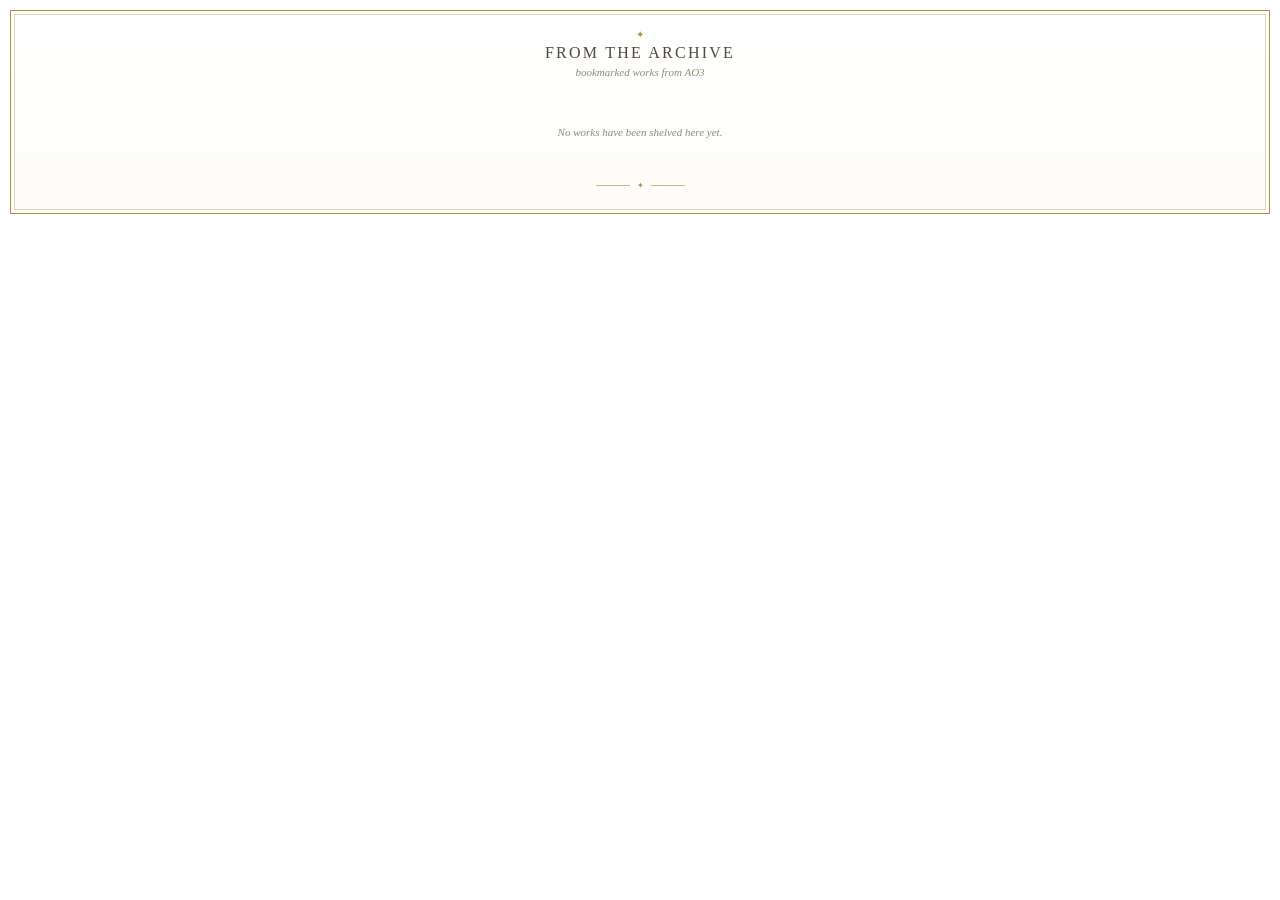
<file: ao3/index.html>
<!DOCTYPE html>
<html lang="en">

<head>
  <meta charset="UTF-8" />
  <meta
    name="viewport"
    content="width=device-width, initial-scale=1.0"
  />

  <style>
    * {
      box-sizing: border-box;
    }

    body {
      margin: 0;
      padding: 10px;
      background: transparent;

      font-family:
        Georgia,
        "Times New Roman",
        serif;

      color: #51483D;
    }


    /* ─────────────────────────────
       MAIN FRAME
    ───────────────────────────── */

    .ao3-widget {
      width: 100%;

      padding:
        18px 20px 15px;

      background:
        linear-gradient(
          180deg,
          #FFFFFF 0%,
          #FDFCF8 100%
        );

      border:
        1px solid #B68B45;

      outline:
        1px solid #DED5BD;

      outline-offset: -5px;
    }


    /* ─────────────────────────────
       HEADER
    ───────────────────────────── */

    .widget-heading {
      text-align: center;
      margin-bottom: 18px;
    }

    .widget-heading .ornament {
      color: #B68B45;
      font-size: 10px;
      margin-bottom: 4px;
    }

    .widget-heading h1 {
      margin: 0;

      font-size: 16px;
      font-weight: normal;

      letter-spacing: 0.14em;
      text-transform: uppercase;

      color: #51483D;
    }

    .widget-heading p {
      margin: 4px 0 0;

      font-size: 11px;
      font-style: italic;

      color: #829074;
    }


    /* ─────────────────────────────
       FIC GRID
    ───────────────────────────── */

    #ficShelf {
      width: 100%;

      display: grid;

      grid-template-columns:
        repeat(5, minmax(0, 1fr));

      gap: 18px;

      align-items: stretch;
    }


    /* ─────────────────────────────
       INDIVIDUAL MANUSCRIPT CARD
    ───────────────────────────── */

    .fic-card {
      position: relative;

      min-width: 0;

      padding:
        18px 14px 15px;

      background:
        linear-gradient(
          180deg,
          #FBFAF5 0%,
          #F7F4EA 100%
        );

      border:
        1px solid #D8CFB7;

      text-align: center;

      display: flex;
      flex-direction: column;

      min-height: 235px;
    }


    .fic-card::before {
      content: "✦";

      position: absolute;

      top: 8px;
      left: 50%;

      transform:
        translateX(-50%);

      color: #B68B45;

      font-size: 7px;
    }


    .fic-title {
      margin:
        8px 0 5px;

      font-size: 13px;
      line-height: 1.3;

      font-weight: normal;
    }

    .fic-title a {
      color: #51483D;
      text-decoration: none;
    }

    .fic-title a:hover {
      text-decoration: underline;
    }


    .fic-author {
      margin-bottom: 12px;

      font-size: 10.5px;

      font-style: italic;

      color: #829074;
    }


    /* tiny ornamental rule */

    .mini-rule {
      display: flex;

      align-items: center;
      justify-content: center;

      gap: 5px;

      margin:
        0 auto 11px;
    }

    .mini-rule span {
      display: block;

      width: 18px;
      height: 1px;

      background: #D1C49E;
    }

    .mini-rule b {
      color: #B68B45;

      font-size: 6px;

      font-weight: normal;
    }


    /* metadata */

    .fic-meta {
      flex: 1;

      font-size: 9.5px;
      line-height: 1.45;

      color: #6D655B;
    }

    .meta-label {
      color: #829074;

      font-size: 8px;

      letter-spacing: 0.08em;

      text-transform: uppercase;
    }

    .meta-line {
      margin-bottom: 7px;
    }


    .relationship {
      font-style: italic;
    }


    /* status */

    .status {
      display: inline-block;

      margin-top: 2px;

      padding:
        2px 7px;

      border:
        1px solid #C7B98F;

      font-size: 8.5px;

      color: #70433F;

      background: #FCFAF3;
    }


    /* open fic */

    .read-link {
      display: inline-block;

      margin-top: 11px;

      font-size: 9.5px;
      font-style: italic;

      color: #70433F;

      text-decoration: none;
    }

    .read-link:hover {
      text-decoration: underline;
    }


    /* ─────────────────────────────
       FOOTER
    ───────────────────────────── */

    .widget-footer {
      text-align: center;
      margin-top: 13px;
    }

    .footer-ornament {
      display: flex;

      justify-content: center;
      align-items: center;

      gap: 7px;

      margin-bottom: 8px;
    }

    .footer-ornament span {
      display: block;

      width: 34px;
      height: 1px;

      background: #C8B788;
    }

    .footer-ornament b {
      color: #B68B45;

      font-size: 8px;
      font-weight: normal;
    }


    /* pagination */

    .pagination {
      min-height: 22px;

      display: flex;

      justify-content: center;
      align-items: center;

      gap: 13px;
    }

    .page-button {
      padding: 3px 5px;

      border: none;

      background: transparent;

      color: #70433F;

      font-family:
        Georgia,
        "Times New Roman",
        serif;

      font-size: 11px;
      font-style: italic;

      cursor: pointer;
    }

    .page-button:hover:not(:disabled) {
      text-decoration: underline;
    }

    .page-button:disabled {
      opacity: 0.28;
      cursor: default;
    }

    #pageIndicator {
      min-width: 46px;

      font-size: 9.5px;

      letter-spacing: 0.05em;

      color: #829074;
    }


    /* empty state */

    .empty-message {
      grid-column: 1 / -1;

      padding: 30px;

      text-align: center;

      font-size: 11px;

      font-style: italic;

      color: #829074;
    }


    /* responsive */

    @media (max-width: 850px) {
      #ficShelf {
        grid-template-columns:
          repeat(3, minmax(0, 1fr));
      }
    }

    @media (max-width: 520px) {
      #ficShelf {
        grid-template-columns:
          repeat(2, minmax(0, 1fr));
      }
    }

  </style>
</head>


<body>

  <section class="ao3-widget">

    <header class="widget-heading">

      <div class="ornament">
        ✦
      </div>

      <h1>
        From the Archive
      </h1>

      <p>
        bookmarked works from AO3
      </p>

    </header>


    <div id="ficShelf"></div>


    <div class="widget-footer">

      <div class="footer-ornament">

        <span></span>

        <b>✦</b>

        <span></span>

      </div>


      <div
        class="pagination"
        id="pagination"
        style="display:none;"
      >

        <button
          class="page-button"
          id="previousButton"
        >
          ‹ Previous
        </button>


        <span id="pageIndicator">
          1 of 1
        </span>


        <button
          class="page-button"
          id="nextButton"
        >
          Next ›
        </button>

      </div>

    </div>

  </section>


  <script>

    /* ═══════════════════════════════════════
       YOUR AO3 BOOKMARKS

       THIS IS THE ONLY SECTION
       YOU NEED TO EDIT LATER.

       Copy one {...} block for every fic.

       You can have 5, 10, 20, etc.
       Pagination happens automatically.
    ═══════════════════════════════════════ */

    const bookmarks = [

      /*
      {
        title:
          "Fic Title",

        author:
          "Author Name",

        fandom:
          "Jujutsu Kaisen",

        relationship:
          "Gojo Satoru/Geto Suguru",

        words:
          "82,431",

        status:
          "Complete",

        url:
          "https://archiveofourown.org/works/12345678"
      },
      */

    ];


    /* ═══════════════════════════════════════
       YOU DON'T NEED TO EDIT BELOW HERE
    ═══════════════════════════════════════ */


    const worksPerPage = 5;

    let currentPage = 1;


    function createCard(work) {

      const card =
        document.createElement(
          "article"
        );

      card.className =
        "fic-card";


      card.innerHTML = `

        <h2 class="fic-title">

          <a
            href="${work.url}"
            target="_blank"
            rel="noopener noreferrer"
          >
            ${work.title}
          </a>

        </h2>


        <div class="fic-author">
          ${work.author}
        </div>


        <div class="mini-rule">

          <span></span>

          <b>✦</b>

          <span></span>

        </div>


        <div class="fic-meta">

          <div class="meta-line">

            <div class="meta-label">
              Fandom
            </div>

            ${work.fandom}

          </div>


          <div class="meta-line relationship">

            <div class="meta-label">
              Relationship
            </div>

            ${work.relationship}

          </div>


          <div class="meta-line">

            <div class="meta-label">
              Words
            </div>

            ${work.words}

          </div>


          <span class="status">
            ${work.status}
          </span>

        </div>


        <a
          class="read-link"
          href="${work.url}"
          target="_blank"
          rel="noopener noreferrer"
        >
          Read on AO3 →
        </a>

      `;


      return card;
    }


    function renderPage() {

      const shelf =
        document.getElementById(
          "ficShelf"
        );


      shelf.innerHTML = "";


      if (!bookmarks.length) {

        shelf.innerHTML =
          `
          <div class="empty-message">
            No works have been shelved here yet.
          </div>
          `;

        return;
      }


      const totalPages =
        Math.ceil(
          bookmarks.length
          / worksPerPage
        );


      const start =
        (currentPage - 1)
        * worksPerPage;


      const works =
        bookmarks.slice(
          start,
          start + worksPerPage
        );


      works.forEach(work => {

        shelf.appendChild(
          createCard(work)
        );

      });


      document
        .getElementById(
          "pageIndicator"
        )
        .textContent =
          `${currentPage} of ${totalPages}`;


      document
        .getElementById(
          "previousButton"
        )
        .disabled =
          currentPage === 1;


      document
        .getElementById(
          "nextButton"
        )
        .disabled =
          currentPage === totalPages;


      document
        .getElementById(
          "pagination"
        )
        .style.display =
          totalPages > 1
            ? "flex"
            : "none";

    }


    document
      .getElementById(
        "previousButton"
      )
      .addEventListener(
        "click",
        () => {

          if (currentPage > 1) {

            currentPage--;

            renderPage();

          }

        }
      );


    document
      .getElementById(
        "nextButton"
      )
      .addEventListener(
        "click",
        () => {

          const totalPages =
            Math.ceil(
              bookmarks.length
              / worksPerPage
            );


          if (
            currentPage
            < totalPages
          ) {

            currentPage++;

            renderPage();

          }

        }
      );


    renderPage();

  </script>

</body>

</html>
</file>
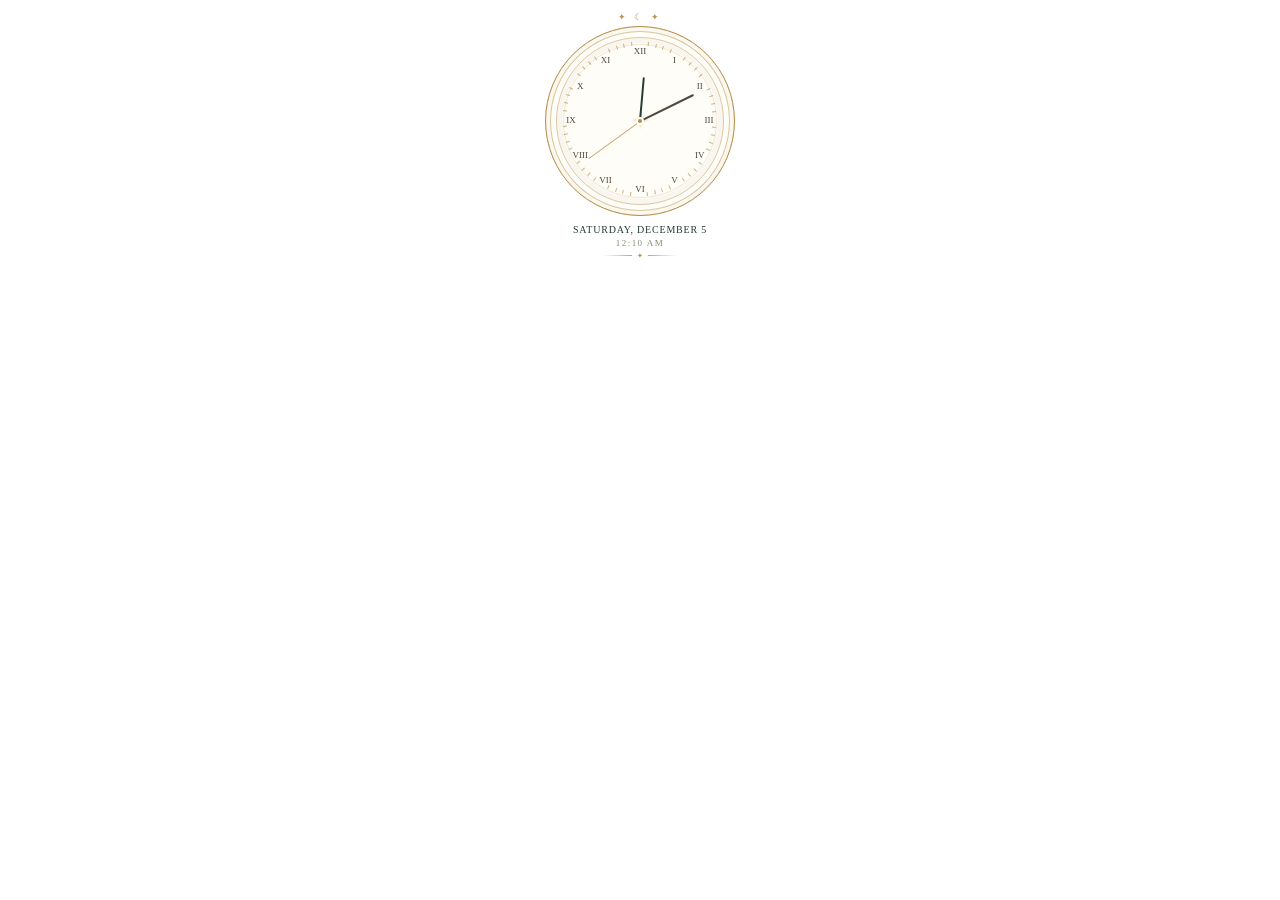
<file: archive-clock/index.html>
<!DOCTYPE html>
<html lang="en">
<head>
<meta charset="UTF-8" />
<meta name="viewport" content="width=device-width, initial-scale=1.0" />
<title>Archive Clock</title>
<style>
  :root{
    --ivory:#fbf8f0;
    --paper:#fffdf8;
    --ink:#51483d;
    --forest:#263d35;
    --sage:#829074;
    --gold:#b68b45;
    --gold-soft:#d8c69f;
  }

  *{box-sizing:border-box}
  html,body{
    margin:0;
    min-height:100%;
    background:transparent;
  }
  body{
    display:flex;
    align-items:center;
    justify-content:center;
    font-family:Georgia,"Times New Roman",serif;
    color:var(--ink);
    padding:4px;
  }

  .clock-wrap{
    width:min(100%, 270px);
    text-align:center;
    position:relative;
    padding:8px 8px 6px;
  }

  .ornament{
    color:var(--gold);
    font-size:9px;
    letter-spacing:.35em;
    margin-bottom:4px;
    opacity:.9;
  }

  .clock{
    width:190px;
    height:190px;
    margin:0 auto;
    border-radius:50%;
    position:relative;
    background:
      radial-gradient(circle at center,
        var(--paper) 0 58%,
        rgba(216,198,159,.16) 59% 62%,
        var(--paper) 63% 69%,
        rgba(182,139,69,.14) 70% 72%,
        var(--paper) 73%);
    border:1px solid var(--gold);
    box-shadow:
      inset 0 0 0 4px var(--ivory),
      inset 0 0 0 5px var(--gold-soft);
  }

  .clock::before,
  .clock::after{
    content:"";
    position:absolute;
    border-radius:50%;
    pointer-events:none;
  }
  .clock::before{
    inset:10px;
    border:1px solid rgba(182,139,69,.45);
  }
  .clock::after{
    inset:17px;
    border:1px solid rgba(182,139,69,.20);
  }

  .celestial{
    position:absolute;
    left:50%;
    top:50%;
    transform:translate(-50%,-50%);
    color:rgba(182,139,69,.18);
    font-size:27px;
    z-index:1;
  }

  .numeral{
    position:absolute;
    left:50%;
    top:50%;
    width:22px;
    margin-left:-11px;
    margin-top:-6px;
    text-align:center;
    color:var(--ink);
    font-size:9px;
    z-index:2;
  }

  .tick{
    position:absolute;
    left:50%;
    top:50%;
    width:1px;
    height:4px;
    margin-left:-.5px;
    margin-top:-2px;
    background:rgba(182,139,69,.65);
    transform-origin:0 0;
    z-index:2;
  }

  .hand{
    position:absolute;
    left:50%;
    bottom:50%;
    transform-origin:50% 100%;
    border-radius:2px;
    z-index:4;
  }
  .hour{
    width:2px;
    height:44px;
    margin-left:-1px;
    background:var(--forest);
  }
  .minute{
    width:1.5px;
    height:60px;
    margin-left:-.75px;
    background:var(--ink);
  }
  .second{
    width:1px;
    height:64px;
    margin-left:-.5px;
    background:var(--gold);
    opacity:.75;
  }

  .pin{
    position:absolute;
    width:8px;
    height:8px;
    left:50%;
    top:50%;
    transform:translate(-50%,-50%);
    border-radius:50%;
    background:var(--gold);
    border:2px solid var(--paper);
    z-index:6;
  }

  .date{
    margin-top:8px;
    color:var(--forest);
    font-size:10px;
    letter-spacing:.08em;
    text-transform:uppercase;
  }

  .time{
    margin-top:3px;
    color:var(--sage);
    font-size:9px;
    letter-spacing:.16em;
  }

  .bottom-ornament{
    width:74px;
    height:1px;
    margin:7px auto 0;
    background:linear-gradient(90deg,transparent,var(--gold-soft),var(--gold),var(--gold-soft),transparent);
    position:relative;
  }
  .bottom-ornament::after{
    content:"✦";
    position:absolute;
    left:50%;
    top:50%;
    transform:translate(-50%,-53%);
    background:white;
    color:var(--gold);
    padding:0 5px;
    font-size:7px;
  }

  @media(max-width:350px){
    .clock{width:176px;height:176px}
    .hour{height:41px}
    .minute{height:55px}
    .second{height:59px}
  }
</style>
</head>
<body>
  <main class="clock-wrap" aria-label="Archive Clock">
    <div class="ornament">✦ ☾ ✦</div>

    <div class="clock" id="clock">
      <div class="celestial">✦</div>
      <div class="hand hour" id="hour"></div>
      <div class="hand minute" id="minute"></div>
      <div class="hand second" id="second"></div>
      <div class="pin"></div>
    </div>

    <div class="date" id="date"></div>
    <div class="time" id="time"></div>
    <div class="bottom-ornament"></div>
  </main>

<script>
const clock = document.getElementById("clock");
const romans = ["XII","I","II","III","IV","V","VI","VII","VIII","IX","X","XI"];

for(let i=0;i<60;i++){
  if(i%5===0) continue;
  const tick=document.createElement("span");
  tick.className="tick";
  const angle=i*6;
  const radius=77;
  const rad=(angle-90)*Math.PI/180;
  const x=Math.cos(rad)*radius;
  const y=Math.sin(rad)*radius;
  tick.style.left=`calc(50% + ${x}px)`;
  tick.style.top=`calc(50% + ${y}px)`;
  tick.style.transform=`rotate(${angle}deg)`;
  clock.appendChild(tick);
}

romans.forEach((roman,i)=>{
  const n=document.createElement("span");
  n.className="numeral";
  n.textContent=roman;
  const angle=i*30;
  const radius=69;
  const rad=(angle-90)*Math.PI/180;
  const x=Math.cos(rad)*radius;
  const y=Math.sin(rad)*radius;
  n.style.transform=`translate(${x}px,${y}px)`;
  clock.appendChild(n);
});

const hour=document.getElementById("hour");
const minute=document.getElementById("minute");
const second=document.getElementById("second");
const dateEl=document.getElementById("date");
const timeEl=document.getElementById("time");

function updateClock(){
  const now=new Date();
  const s=now.getSeconds();
  const m=now.getMinutes();
  const h=now.getHours();

  second.style.transform=`rotate(${s*6}deg)`;
  minute.style.transform=`rotate(${m*6+s*.1}deg)`;
  hour.style.transform=`rotate(${(h%12)*30+m*.5}deg)`;

  dateEl.textContent=new Intl.DateTimeFormat(undefined,{
    weekday:"long",
    month:"long",
    day:"numeric"
  }).format(now);

  timeEl.textContent=new Intl.DateTimeFormat(undefined,{
    hour:"numeric",
    minute:"2-digit"
  }).format(now);
}

updateClock();
setInterval(updateClock,1000);
</script>
</body>
</html>
</file>
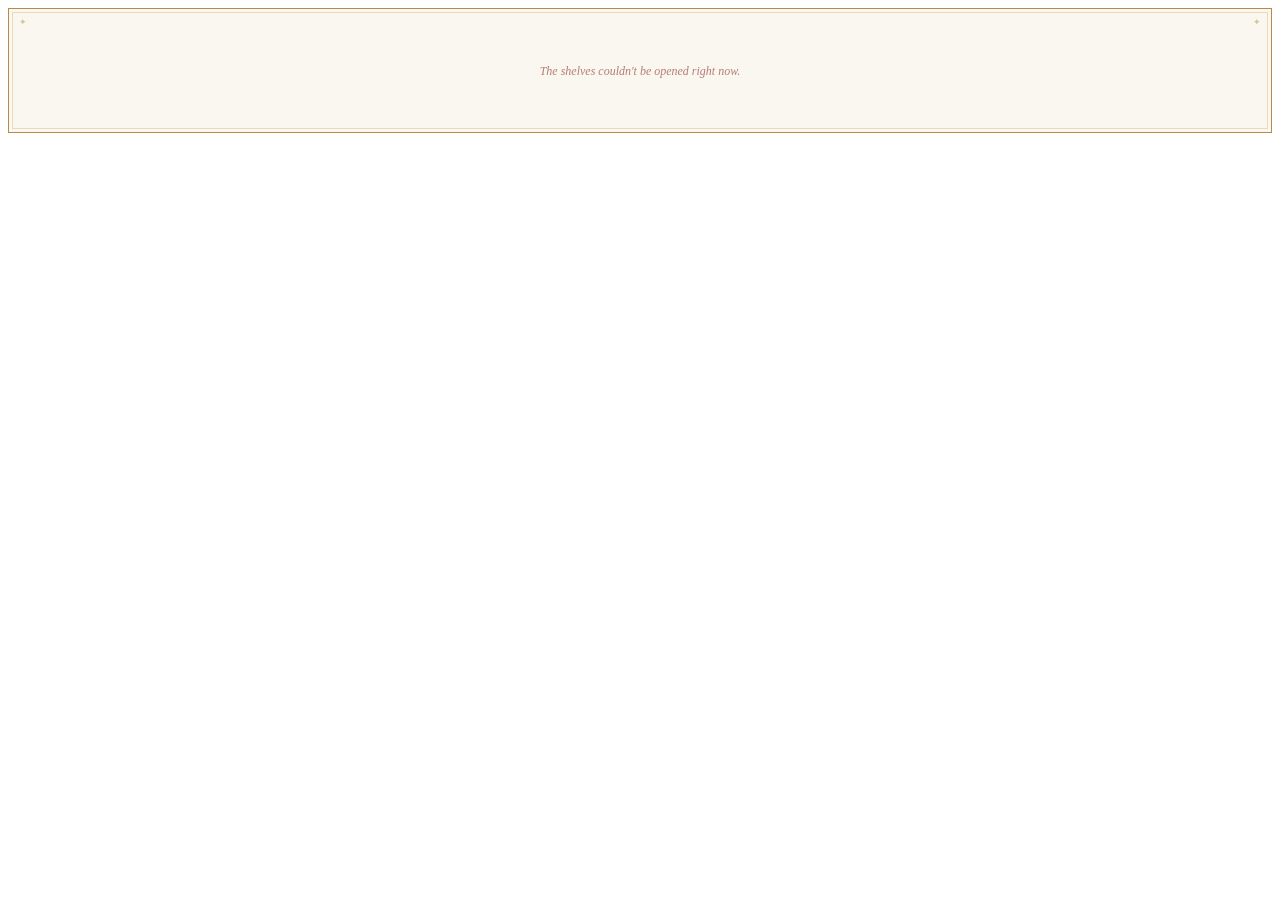
<file: bookshelf-dashboard/index.html>
<!DOCTYPE html>
<html lang="en">
<head>
  <meta charset="UTF-8" />
  <meta name="viewport" content="width=device-width, initial-scale=1.0" />
  <title>The Archive Bookshelf</title>

  <style>
    :root {
      --ivory: #faf7f0;
      --paper: #fffdf8;
      --forest: #263d35;
      --sage: #829074;
      --gold: #b68b45;
      --gold-soft: #d8c39a;
      --brown: #51483d;
      --rose: #b77b78;
    }

    * {
      box-sizing: border-box;
    }

    html,
    body {
      margin: 0;
      padding: 0;
      width: 100%;
      background: transparent;
      font-family: Georgia, "Times New Roman", serif;
      color: var(--brown);
    }

    body {
      padding: 8px;
    }

    .widget {
      width: 100%;
      background: var(--ivory);
      border: 1px solid var(--gold);
      outline: 1px solid rgba(182, 139, 69, 0.28);
      outline-offset: -5px;
      padding: 15px 24px 13px;
      position: relative;
      overflow: hidden;
    }

    .widget::before,
    .widget::after {
      content: "✦";
      position: absolute;
      top: 8px;
      color: var(--gold-soft);
      font-size: 9px;
    }

    .widget::before {
      left: 10px;
    }

    .widget::after {
      right: 10px;
    }

    .section-heading {
      text-align: center;
      font-size: 11px;
      letter-spacing: 0.19em;
      font-weight: normal;
      color: var(--forest);
      margin: 0 0 11px;
    }

    /* CURRENTLY READING */

    .current-grid {
      display: grid;
      grid-template-columns: repeat(3, minmax(0, 1fr));
      gap: 42px;
      max-width: 760px;
      margin: 0 auto;
      align-items: start;
    }

    .current-book {
      min-width: 0;
      text-align: center;
    }

    .book-link {
      text-decoration: none;
      color: inherit;
      display: block;
    }

    .cover-frame {
      width: 100%;
      max-width: 145px;
      aspect-ratio: 2 / 3;
      margin: 0 auto;
      padding: 3px;
      background: var(--paper);
      border: 1px solid var(--gold-soft);
      box-shadow:
        0 4px 10px rgba(81, 72, 61, 0.10),
        0 1px 2px rgba(81, 72, 61, 0.08);
      transition:
        transform 180ms ease,
        box-shadow 180ms ease;
    }

    .book-link:hover .cover-frame {
      transform: translateY(-3px);
      box-shadow:
        0 7px 14px rgba(81, 72, 61, 0.14),
        0 2px 3px rgba(81, 72, 61, 0.08);
    }

    .cover-frame img {
      display: block;
      width: 100%;
      height: 100%;
      object-fit: cover;
    }

    .cover-placeholder {
      width: 100%;
      height: 100%;
      display: grid;
      place-items: center;
      padding: 10px;
      text-align: center;
      background: linear-gradient(
        145deg,
        #f7f1e3,
        #ece4d3
      );
      color: var(--forest);
      font-size: 11px;
      line-height: 1.35;
    }

    .book-title {
      margin-top: 7px;
      color: var(--forest);
      font-size: 13px;
      line-height: 1.23;
      min-height: 31px;

      display: -webkit-box;
      -webkit-line-clamp: 2;
      -webkit-box-orient: vertical;
      overflow: hidden;
    }

    .book-author {
      margin-top: 2px;
      color: var(--sage);
      font-size: 10px;
      line-height: 1.25;
      white-space: nowrap;
      overflow: hidden;
      text-overflow: ellipsis;
    }

    /* DIVIDER */

    .ornament {
      display: flex;
      align-items: center;
      gap: 10px;
      max-width: 720px;
      margin: 14px auto 12px;
      color: var(--gold);
    }

    .ornament::before,
    .ornament::after {
      content: "";
      height: 1px;
      flex: 1;
      background: linear-gradient(
        to right,
        transparent,
        var(--gold-soft),
        transparent
      );
    }

    .ornament span {
      font-size: 9px;
    }

    /* LOWER SHELF */

    .shelf {
      max-width: 860px;
      margin: 0 auto;
    }

    .shelf-books {
      display: grid;
      grid-template-columns: repeat(5, minmax(0, 1fr));
      gap: 28px;
      align-items: end;
      padding: 0 22px;
    }

    .shelf-book {
      min-width: 0;
      text-align: center;
    }

    .shelf-book .cover-frame {
      max-width: 96px;
    }

    .shelf-book .book-title {
      margin-top: 6px;
      font-size: 10px;
      line-height: 1.17;
      min-height: 24px;
    }

    .shelf-book .book-author {
      display: none;
    }

    .shelf-line {
      height: 8px;
      width: 100%;
      margin: 2px auto 0;
      border-top: 2px solid var(--gold);
      border-bottom: 1px solid var(--gold-soft);
      position: relative;
    }

    .shelf-line::before,
    .shelf-line::after {
      content: "❦";
      position: absolute;
      top: -9px;
      color: var(--gold);
      font-size: 10px;
      background: var(--ivory);
      padding: 0 4px;
    }

    .shelf-line::before {
      left: 5px;
    }

    .shelf-line::after {
      right: 5px;
      transform: scaleX(-1);
    }

    .footer {
      max-width: 860px;
      margin: 9px auto 0;
      display: flex;
      justify-content: flex-end;
      padding: 0 12px;
    }

    .library-link {
      color: var(--sage);
      font-size: 10px;
      letter-spacing: 0.04em;
      text-decoration: none;
      transition: color 150ms ease;
    }

    .library-link:hover {
      color: var(--gold);
    }

    .loading,
    .error {
      text-align: center;
      padding: 40px 10px;
      color: var(--sage);
      font-size: 12px;
      font-style: italic;
    }

    .error {
      color: var(--rose);
    }

    @media (max-width: 700px) {
      .widget {
        padding-left: 15px;
        padding-right: 15px;
      }

      .current-grid {
        gap: 16px;
      }

      .cover-frame {
        max-width: 125px;
      }

      .shelf-books {
        gap: 10px;
        padding: 0 4px;
      }

      .shelf-book .cover-frame {
        max-width: 82px;
      }
    }

    @media (max-width: 470px) {
      .current-grid {
        gap: 9px;
      }

      .book-title {
        font-size: 10px;
      }

      .book-author {
        font-size: 9px;
      }

      .shelf-books {
        gap: 6px;
      }

      .shelf-book .book-title {
        font-size: 8.5px;
      }
    }
  </style>
</head>

<body>

  <div class="widget">

    <div id="loading" class="loading">
      Opening the shelves…
    </div>

    <div id="content" hidden>

      <div class="section-heading">
        CURRENTLY READING
      </div>

      <div
        id="currently-reading"
        class="current-grid">
      </div>

      <div class="ornament">
        <span>✦</span>
      </div>

      <div class="section-heading">
        ON THE SHELVES
      </div>

      <div class="shelf">

        <div
          id="shelf-books"
          class="shelf-books">
        </div>

        <div class="shelf-line"></div>

      </div>

      <div class="footer">
        <a
          class="library-link"
          href="https://app.notion.com/p/3d4d0591b199806ab75cfddd0163bb1c"
          target="_blank"
          rel="noopener noreferrer">
          View Library →
        </a>
      </div>

    </div>

    <div
      id="error"
      class="error"
      hidden>
      The shelves couldn't be opened right now.
    </div>

  </div>

  <script>
    const API_URL =
      "https://archive-bookshelf.crystalroses44.workers.dev/";

    const loading =
      document.getElementById("loading");

    const content =
      document.getElementById("content");

    const errorBox =
      document.getElementById("error");

    const currentContainer =
      document.getElementById("currently-reading");

    const shelfContainer =
      document.getElementById("shelf-books");


    function makeBook(book, small = false) {

      const wrapper =
        document.createElement("div");

      wrapper.className =
        small ? "shelf-book" : "current-book";


      const link =
        document.createElement("a");

      link.className = "book-link";
      link.href = book.notionUrl || "#";
      link.target = "_blank";
      link.rel = "noopener noreferrer";


      const frame =
        document.createElement("div");

      frame.className = "cover-frame";


      if (book.cover) {

        const img =
          document.createElement("img");

        img.src = book.cover;
        img.alt =
          `${book.book || "Book"} cover`;

        img.loading = "lazy";

        img.onerror = () => {
          frame.innerHTML = "";

          const placeholder =
            document.createElement("div");

          placeholder.className =
            "cover-placeholder";

          placeholder.textContent =
            book.book || "Book";

          frame.appendChild(
            placeholder
          );
        };

        frame.appendChild(img);

      } else {

        const placeholder =
          document.createElement("div");

        placeholder.className =
          "cover-placeholder";

        placeholder.textContent =
          book.book || "Book";

        frame.appendChild(
          placeholder
        );
      }


      const title =
        document.createElement("div");

      title.className = "book-title";
      title.textContent =
        book.book || "";


      const author =
        document.createElement("div");

      author.className = "book-author";
      author.textContent =
        book.author || "";


      link.appendChild(frame);
      link.appendChild(title);

      if (book.author) {
        link.appendChild(author);
      }

      wrapper.appendChild(link);

      return wrapper;
    }


    async function loadBooks() {

      try {

        const response =
          await fetch(
            `${API_URL}?t=${Date.now()}`,
            {
              cache: "no-store"
            }
          );

        if (!response.ok) {
          throw new Error(
            `HTTP ${response.status}`
          );
        }

        const data =
          await response.json();

        const books =
          Array.isArray(data.books)
            ? data.books
            : [];


        const currentlyReading =
          books.filter(book => {
            const status =
              (book.status || "")
                .toLowerCase();

            return (
              status === "reading" ||
              status === "in progress"
            );
          });


        const others =
          books.filter(book => {
            const status =
              (book.status || "")
                .toLowerCase();

            return !(
              status === "reading" ||
              status === "in progress"
            );
          });


        currentContainer.innerHTML = "";
        shelfContainer.innerHTML = "";


        currentlyReading
          .slice(0, 3)
          .forEach(book => {
            currentContainer.appendChild(
              makeBook(book)
            );
          });


        others
          .slice(0, 5)
          .forEach(book => {
            shelfContainer.appendChild(
              makeBook(book, true)
            );
          });


        loading.hidden = true;
        content.hidden = false;

      } catch (error) {

        console.error(error);

        loading.hidden = true;
        errorBox.hidden = false;
      }
    }


    loadBooks();
  </script>

</body>
</html>
</file>
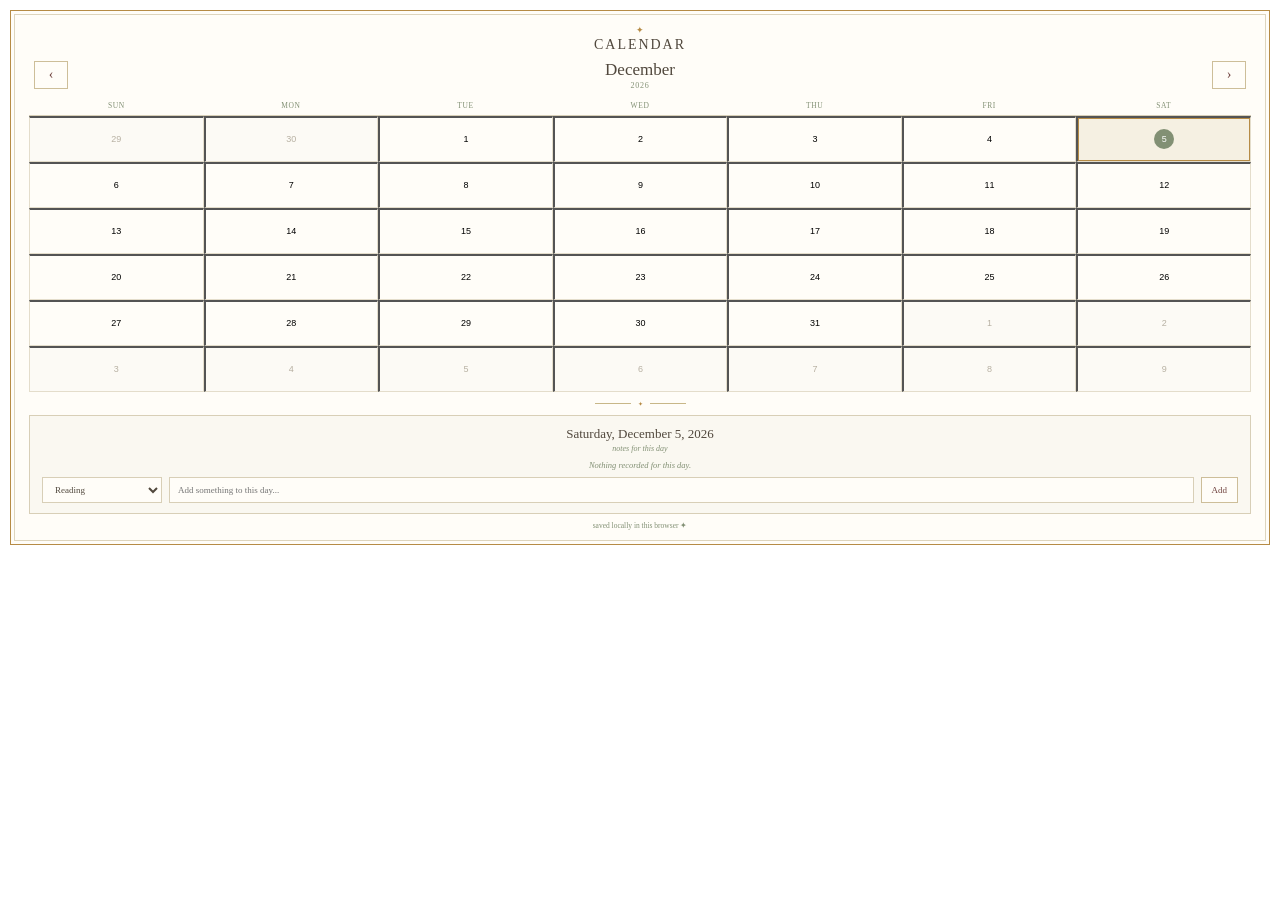
<file: calendar/index.html>
<!DOCTYPE html>
<html lang="en">
<head>
  <meta charset="UTF-8" />
  <meta
    name="viewport"
    content="width=device-width, initial-scale=1.0"
  />

  <style>
    * {
      box-sizing: border-box;
    }

    body {
      margin: 0;
      padding: 10px;
      background: transparent;
      font-family: Georgia, "Times New Roman", serif;
      color: #51483D;
    }

    .calendar-widget {
      width: 100%;
      max-width: none;
      margin: 0;

      background: #FFFDF8;
      border: 1px solid #B68B45;
      outline: 1px solid #DED5BD;
      outline-offset: -5px;

      padding: 14px 18px;
    }

    .calendar-header {
      text-align: center;
      margin-bottom: 8px;
    }

    .calendar-header .ornament {
      color: #B68B45;
      font-size: 9px;
      margin-bottom: 2px;
    }

    .calendar-header h1 {
      margin: 0;
      font-size: 14px;
      font-weight: normal;
      letter-spacing: 0.14em;
      text-transform: uppercase;
    }

    .month-bar {
      display: grid;
      grid-template-columns: 44px 1fr 44px;
      align-items: center;
      gap: 8px;
      margin-bottom: 6px;
    }

    .month-title {
      text-align: center;
    }

    .month-title strong {
      display: block;
      font-size: 17px;
      font-weight: normal;
      line-height: 1.1;
    }

    .month-title span {
      display: block;
      margin-top: 1px;
      font-size: 8px;
      letter-spacing: 0.1em;
      text-transform: uppercase;
      color: #829074;
    }

    .nav-button {
      width: 34px;
      height: 28px;
      margin: auto;

      border: 1px solid #CDBE99;
      background: #FFFDF8;
      color: #70433F;

      font-family: inherit;
      font-size: 14px;

      cursor: pointer;
    }

    .nav-button:hover {
      background: #F7F3E8;
    }

    .weekday-row,
    .calendar-grid {
      display: grid;
      grid-template-columns: repeat(7, minmax(0, 1fr));
    }

    .weekday {
      padding: 5px 4px;

      text-align: center;

      font-size: 7.5px;
      letter-spacing: 0.08em;
      text-transform: uppercase;

      color: #829074;

      border-bottom: 1px solid #D8CFB7;
    }

    .day {
      position: relative;

      min-height: 46px;

      padding: 5px 8px;

      border-right: 1px solid #E4DDCB;
      border-bottom: 1px solid #E4DDCB;

      background: #FFFDF8;

      cursor: pointer;
    }

    .day:nth-child(7n + 1) {
      border-left: 1px solid #E4DDCB;
    }

    .day:hover {
      background: #FAF7EF;
    }

    .day.muted {
      color: #B7B0A2;
      background: #FCFAF5;
    }

    .day.selected {
      background: #F5F0E2;
      box-shadow: inset 0 0 0 1px #B68B45;
    }

    .day.today .day-number {
      background: #829074;
      color: #FFFFFF;
    }

    .day-number {
      display: inline-flex;

      width: 20px;
      height: 20px;

      align-items: center;
      justify-content: center;

      border-radius: 50%;

      font-size: 9px;
    }

    .event-dot {
      position: absolute;

      right: 6px;
      top: 7px;

      color: #B68B45;
      font-size: 7px;
    }

    .event-preview {
      margin-top: 4px;

      font-size: 7.5px;
      line-height: 1.2;

      color: #6F675D;

      white-space: nowrap;
      overflow: hidden;
      text-overflow: ellipsis;
    }

    .rule {
      display: flex;

      align-items: center;
      justify-content: center;

      gap: 7px;

      margin: 8px 0;
    }

    .rule span {
      width: 36px;
      height: 1px;

      background: #C8B788;
    }

    .rule b {
      color: #B68B45;

      font-size: 6px;
      font-weight: normal;
    }

    .day-panel {
      border: 1px solid #D8CFB7;

      background: #FAF8F1;

      padding: 10px 12px;
    }

    .day-panel-title {
      text-align: center;

      margin-bottom: 7px;
    }

    .day-panel-title .date {
      font-size: 13px;
      font-weight: normal;
    }

    .day-panel-title .subtitle {
      margin-top: 2px;

      font-size: 8px;
      font-style: italic;

      color: #829074;
    }

    .entry-list {
      margin-bottom: 7px;
    }

    .entry {
      display: flex;

      align-items: center;
      justify-content: space-between;

      gap: 8px;

      padding: 5px 7px;
      margin-bottom: 5px;

      border: 1px solid #E1D7C1;

      background: #FFFDF8;

      font-size: 9px;
    }

    .entry-text {
      min-width: 0;
      flex: 1;

      line-height: 1.3;
    }

    .entry-category {
      display: inline-block;

      margin-right: 6px;

      font-size: 7.5px;
      letter-spacing: 0.07em;

      text-transform: uppercase;

      color: #829074;
    }

    .delete-button {
      border: none;

      background: transparent;

      color: #9B7A64;

      cursor: pointer;

      font-size: 11px;
    }

    .entry-form {
      display: grid;

      grid-template-columns: 120px 1fr auto;

      gap: 7px;
    }

    select,
    input {
      min-width: 0;
      width: 100%;

      padding: 6px 8px;

      border: 1px solid #D8CFB7;

      background: #FFFDF8;

      color: #51483D;

      font-family: inherit;
      font-size: 9px;

      outline: none;
    }

    select:focus,
    input:focus {
      border-color: #B68B45;
    }

    .add-button {
      border: 1px solid #CDBE99;

      background: #FFFDF8;

      color: #70433F;

      padding: 6px 10px;

      font-family: inherit;
      font-size: 9px;

      cursor: pointer;
    }

    .add-button:hover {
      background: #F7F3E8;
    }

    .footer {
      margin-top: 7px;

      text-align: center;

      font-size: 7.5px;

      color: #829074;
    }

    @media (max-width: 700px) {
      .day {
        min-height: 42px;
        padding: 4px;
      }

      .event-preview {
        display: none;
      }

      .entry-form {
        grid-template-columns: 1fr;
      }

      .add-button {
        width: 100%;
      }
    }
  </style>
</head>

<body>

  <section class="calendar-widget">

    <header class="calendar-header">
      <div class="ornament">✦</div>
      <h1>Calendar</h1>
    </header>

    <div class="month-bar">

      <button
        class="nav-button"
        id="prevMonth"
        aria-label="Previous month"
      >
        ‹
      </button>

      <div class="month-title">
        <strong id="monthName"></strong>
        <span id="yearName"></span>
      </div>

      <button
        class="nav-button"
        id="nextMonth"
        aria-label="Next month"
      >
        ›
      </button>

    </div>

    <div class="weekday-row">
      <div class="weekday">Sun</div>
      <div class="weekday">Mon</div>
      <div class="weekday">Tue</div>
      <div class="weekday">Wed</div>
      <div class="weekday">Thu</div>
      <div class="weekday">Fri</div>
      <div class="weekday">Sat</div>
    </div>

    <div
      class="calendar-grid"
      id="calendarGrid"
    ></div>

    <div class="rule">
      <span></span>
      <b>✦</b>
      <span></span>
    </div>

    <section class="day-panel">

      <div class="day-panel-title">

        <div
          class="date"
          id="selectedDateTitle"
        ></div>

        <div class="subtitle">
          notes for this day
        </div>

      </div>

      <div
        class="entry-list"
        id="entryList"
      ></div>

      <form
        class="entry-form"
        id="entryForm"
      >

        <select id="entryCategory">
          <option value="Reading">Reading</option>
          <option value="Study">Study</option>
          <option value="Art">Art</option>
          <option value="Writing">Writing</option>
          <option value="Other">Other</option>
        </select>

        <input
          id="entryText"
          type="text"
          placeholder="Add something to this day..."
          maxlength="180"
        />

        <button
          class="add-button"
          type="submit"
        >
          Add
        </button>

      </form>

    </section>

    <div class="footer">
      saved locally in this browser ✦
    </div>

  </section>

  <script>
    const storageKey =
      "archive-calendar-events";

    const today =
      new Date();

    let visibleYear =
      today.getFullYear();

    let visibleMonth =
      today.getMonth();

    let selectedDate =
      formatDateKey(today);


    function getEvents() {
      try {
        return JSON.parse(
          localStorage.getItem(storageKey)
        ) || {};
      } catch {
        return {};
      }
    }


    function saveEvents(events) {
      localStorage.setItem(
        storageKey,
        JSON.stringify(events)
      );
    }


    function formatDateKey(date) {
      const year =
        date.getFullYear();

      const month =
        String(
          date.getMonth() + 1
        ).padStart(2, "0");

      const day =
        String(
          date.getDate()
        ).padStart(2, "0");

      return `${year}-${month}-${day}`;
    }


    function parseDateKey(key) {
      const [year, month, day] =
        key.split("-").map(Number);

      return new Date(
        year,
        month - 1,
        day
      );
    }


    function sameDay(a, b) {
      return (
        a.getFullYear() ===
          b.getFullYear()
        &&
        a.getMonth() ===
          b.getMonth()
        &&
        a.getDate() ===
          b.getDate()
      );
    }


    function renderCalendar() {
      const monthName =
        new Date(
          visibleYear,
          visibleMonth,
          1
        )
        .toLocaleString(
          "en-US",
          {
            month: "long"
          }
        );

      document
        .getElementById(
          "monthName"
        )
        .textContent =
          monthName;

      document
        .getElementById(
          "yearName"
        )
        .textContent =
          visibleYear;


      const grid =
        document.getElementById(
          "calendarGrid"
        );

      grid.innerHTML = "";


      const firstDay =
        new Date(
          visibleYear,
          visibleMonth,
          1
        );

      const startWeekday =
        firstDay.getDay();

      const gridStart =
        new Date(
          visibleYear,
          visibleMonth,
          1 - startWeekday
        );


      const events =
        getEvents();


      for (
        let i = 0;
        i < 42;
        i++
      ) {
        const date =
          new Date(
            gridStart.getFullYear(),
            gridStart.getMonth(),
            gridStart.getDate() + i
          );

        const key =
          formatDateKey(date);

        const cell =
          document.createElement(
            "button"
          );

        cell.type =
          "button";

        cell.className =
          "day";


        if (
          date.getMonth()
          !== visibleMonth
        ) {
          cell.classList.add(
            "muted"
          );
        }


        if (
          sameDay(
            date,
            today
          )
        ) {
          cell.classList.add(
            "today"
          );
        }


        if (
          key === selectedDate
        ) {
          cell.classList.add(
            "selected"
          );
        }


        const number =
          document.createElement(
            "span"
          );

        number.className =
          "day-number";

        number.textContent =
          date.getDate();

        cell.appendChild(
          number
        );


        const dayEvents =
          Array.isArray(events[key])
            ? events[key]
            : [];


        if (dayEvents.length) {
          const dot =
            document.createElement(
              "span"
            );

          dot.className =
            "event-dot";

          dot.textContent =
            "✦";

          cell.appendChild(
            dot
          );


          const preview =
            document.createElement(
              "div"
            );

          preview.className =
            "event-preview";

          preview.textContent =
            dayEvents[0].text;

          cell.appendChild(
            preview
          );
        }


        cell.addEventListener(
          "click",
          () => {
            selectedDate =
              key;

            visibleYear =
              date.getFullYear();

            visibleMonth =
              date.getMonth();

            renderCalendar();
            renderSelectedDay();
          }
        );


        grid.appendChild(
          cell
        );
      }
    }


    function renderSelectedDay() {
      const date =
        parseDateKey(
          selectedDate
        );

      const formatted =
        date.toLocaleDateString(
          "en-US",
          {
            weekday: "long",
            month: "long",
            day: "numeric",
            year: "numeric"
          }
        );

      document
        .getElementById(
          "selectedDateTitle"
        )
        .textContent =
          formatted;


      const entryList =
        document.getElementById(
          "entryList"
        );

      entryList.innerHTML = "";


      const events =
        getEvents();

      const entries =
        Array.isArray(
          events[selectedDate]
        )
          ? events[selectedDate]
          : [];


      if (!entries.length) {
        const empty =
          document.createElement(
            "div"
          );

        empty.style.textAlign =
          "center";

        empty.style.fontSize =
          "8.5px";

        empty.style.fontStyle =
          "italic";

        empty.style.color =
          "#829074";

        empty.style.marginBottom =
          "7px";

        empty.textContent =
          "Nothing recorded for this day.";

        entryList.appendChild(
          empty
        );

        return;
      }


      entries.forEach(
        (entry, index) => {

          const row =
            document.createElement(
              "div"
            );

          row.className =
            "entry";


          const textWrap =
            document.createElement(
              "div"
            );

          textWrap.className =
            "entry-text";


          const category =
            document.createElement(
              "span"
            );

          category.className =
            "entry-category";

          category.textContent =
            entry.category;


          const text =
            document.createElement(
              "span"
            );

          text.textContent =
            entry.text;


          textWrap.appendChild(
            category
          );

          textWrap.appendChild(
            text
          );


          const deleteButton =
            document.createElement(
              "button"
            );

          deleteButton.type =
            "button";

          deleteButton.className =
            "delete-button";

          deleteButton.setAttribute(
            "aria-label",
            "Delete entry"
          );

          deleteButton.textContent =
            "×";


          deleteButton.addEventListener(
            "click",
            () => {
              removeEntry(index);
            }
          );


          row.appendChild(
            textWrap
          );

          row.appendChild(
            deleteButton
          );

          entryList.appendChild(
            row
          );
        }
      );
    }


    function addEntry(
      category,
      text
    ) {
      const events =
        getEvents();


      if (
        !Array.isArray(
          events[selectedDate]
        )
      ) {
        events[selectedDate] = [];
      }


      events[selectedDate].push({
        category,
        text
      });


      saveEvents(events);

      renderCalendar();
      renderSelectedDay();
    }


    function removeEntry(index) {
      const events =
        getEvents();


      if (
        !Array.isArray(
          events[selectedDate]
        )
      ) {
        return;
      }


      events[selectedDate]
        .splice(index, 1);


      if (
        events[selectedDate]
          .length === 0
      ) {
        delete events[selectedDate];
      }


      saveEvents(events);

      renderCalendar();
      renderSelectedDay();
    }


    document
      .getElementById(
        "prevMonth"
      )
      .addEventListener(
        "click",
        () => {

          visibleMonth--;

          if (
            visibleMonth < 0
          ) {
            visibleMonth = 11;
            visibleYear--;
          }

          renderCalendar();
        }
      );


    document
      .getElementById(
        "nextMonth"
      )
      .addEventListener(
        "click",
        () => {

          visibleMonth++;

          if (
            visibleMonth > 11
          ) {
            visibleMonth = 0;
            visibleYear++;
          }

          renderCalendar();
        }
      );


    document
      .getElementById(
        "entryForm"
      )
      .addEventListener(
        "submit",
        event => {

          event.preventDefault();


          const category =
            document
              .getElementById(
                "entryCategory"
              )
              .value;


          const input =
            document
              .getElementById(
                "entryText"
              );


          const text =
            input
              .value
              .trim();


          if (!text) {
            return;
          }


          addEntry(
            category,
            text
          );


          input.value = "";
        }
      );


    renderCalendar();
    renderSelectedDay();
  </script>

</body>
</html>
</file>
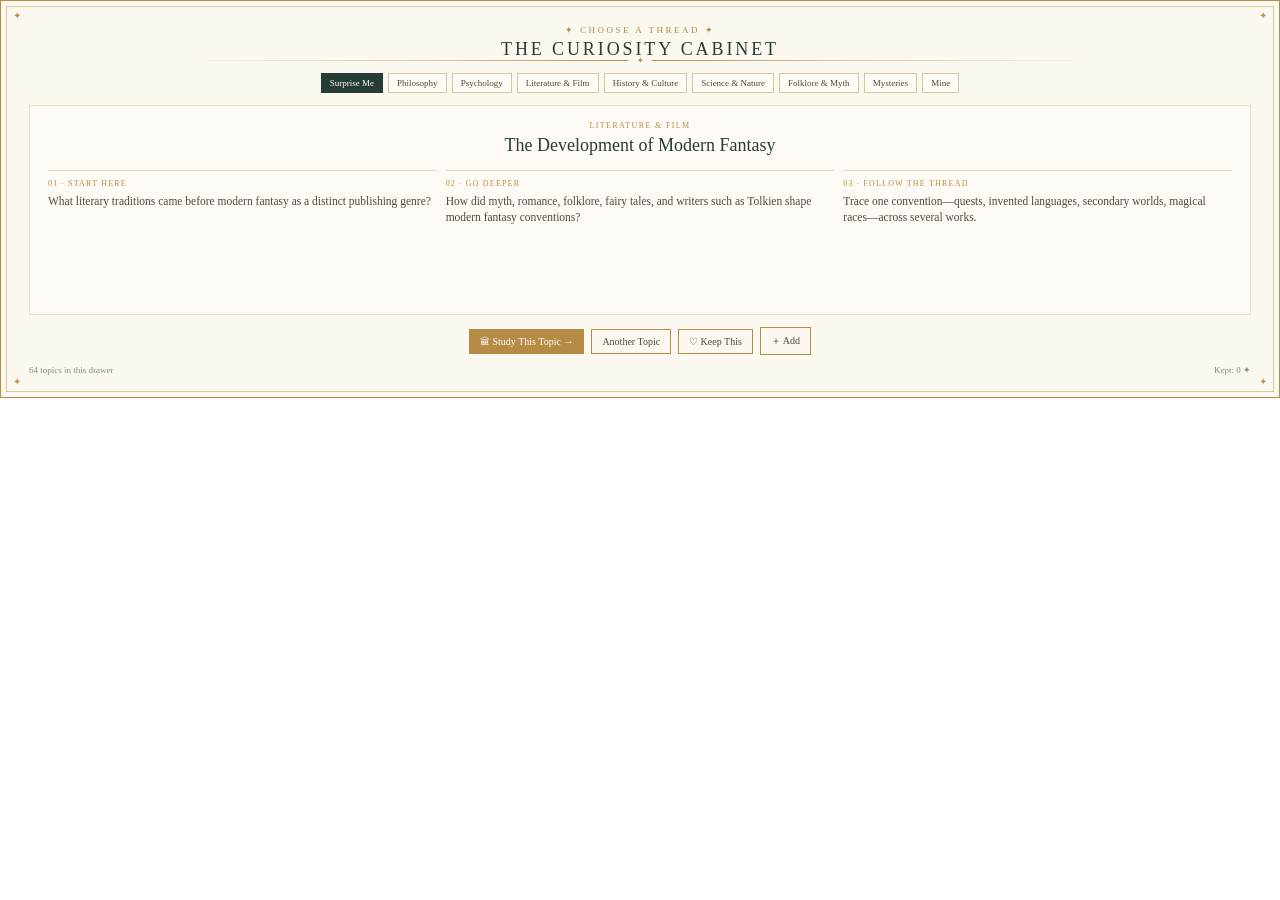
<file: curiosity-cabinet/index.html>
<!DOCTYPE html>
<html lang="en">
<head>
<meta charset="UTF-8" />
<meta name="viewport" content="width=device-width, initial-scale=1.0" />
<title>The Curiosity Cabinet</title>
<style>
  :root{
    --ivory:#fbf8f0;
    --paper:#fffdf8;
    --ink:#51483d;
    --forest:#263d35;
    --sage:#829074;
    --gold:#b68b45;
    --gold-soft:#d8c69f;
    --line:rgba(182,139,69,.42);
  }

  *{box-sizing:border-box}
  html,body{margin:0;padding:0;background:transparent}
  body{
    font-family: Georgia, "Times New Roman", serif;
    color:var(--ink);
  }

  .cabinet{
    width:100%;
    min-height:390px;
    background:var(--ivory);
    border:1px solid var(--gold);
    padding:6px;
    position:relative;
  }

  .cabinet::before{
    content:"";
    position:absolute;
    inset:5px;
    border:1px solid var(--gold-soft);
    pointer-events:none;
  }

  .inner{
    position:relative;
    z-index:1;
    min-height:376px;
    padding:18px 22px 16px;
    display:flex;
    flex-direction:column;
  }

  .corner{
    position:absolute;
    color:var(--gold);
    font-size:10px;
    line-height:1;
    opacity:.9;
  }
  .corner.tl{top:10px;left:12px}
  .corner.tr{top:10px;right:12px}
  .corner.bl{bottom:10px;left:12px}
  .corner.br{bottom:10px;right:12px}

  .eyebrow{
    text-align:center;
    color:var(--gold);
    font-size:9px;
    letter-spacing:.28em;
    text-transform:uppercase;
    margin-bottom:4px;
  }

  h1{
    margin:0;
    text-align:center;
    font-weight:400;
    font-size:18px;
    letter-spacing:.16em;
    color:var(--forest);
  }

  .subtitle{
    text-align:center;
    font-size:11px;
    font-style:italic;
    color:var(--sage);
    margin:5px 0 13px;
  }

  .rule{
    height:1px;
    background:linear-gradient(90deg,transparent,var(--line),var(--gold),var(--line),transparent);
    width:76%;
    margin:0 auto 12px;
    position:relative;
  }
  .rule::after{
    content:"✦";
    position:absolute;
    left:50%;
    top:50%;
    transform:translate(-50%,-52%);
    background:var(--ivory);
    color:var(--gold);
    font-size:8px;
    padding:0 8px;
  }

  .filters{
    display:flex;
    gap:5px;
    flex-wrap:wrap;
    justify-content:center;
    margin-bottom:12px;
  }

  .filter{
    border:1px solid var(--gold-soft);
    background:rgba(255,255,255,.35);
    color:var(--ink);
    padding:4px 8px;
    font:inherit;
    font-size:9px;
    cursor:pointer;
    transition:.18s ease;
  }
  .filter:hover{border-color:var(--gold);color:var(--forest)}
  .filter.active{
    background:var(--forest);
    color:var(--paper);
    border-color:var(--forest);
  }

  .card{
    flex:1;
    background:rgba(255,253,248,.78);
    border:1px solid rgba(182,139,69,.28);
    padding:15px 18px 14px;
    min-height:210px;
  }

  .category-label{
    color:var(--gold);
    text-transform:uppercase;
    letter-spacing:.17em;
    font-size:8px;
    text-align:center;
    margin-bottom:4px;
  }

  .topic{
    color:var(--forest);
    font-size:18px;
    line-height:1.25;
    text-align:center;
    margin-bottom:13px;
  }

  .path{
    display:grid;
    grid-template-columns:repeat(3,1fr);
    gap:9px;
  }

  .step{
    border-top:1px solid rgba(182,139,69,.32);
    padding-top:8px;
  }

  .step-title{
    color:var(--gold);
    font-size:8px;
    letter-spacing:.15em;
    text-transform:uppercase;
    margin-bottom:5px;
  }

  .step-text{
    font-size:11.5px;
    line-height:1.43;
    color:var(--ink);
  }

  .source-note{
    margin-top:10px;
    font-size:8.5px;
    color:var(--sage);
    font-style:italic;
    text-align:center;
  }

  .controls{
    display:flex;
    align-items:center;
    justify-content:center;
    gap:7px;
    margin-top:12px;
    flex-wrap:wrap;
  }

  button.action{
    border:1px solid var(--gold);
    background:transparent;
    color:var(--ink);
    font:inherit;
    font-size:10px;
    padding:6px 10px;
    cursor:pointer;
  }
  button.action:hover{background:rgba(182,139,69,.08)}
  button.action:disabled{
    opacity:.58;
    cursor:wait;
  }
  button.action.primary{
    background:var(--gold);
    color:white;
  }
  button.action.kept{
    background:var(--sage);
    border-color:var(--sage);
    color:white;
  }

  .meta{
    display:flex;
    justify-content:space-between;
    align-items:center;
    gap:8px;
    margin-top:10px;
    color:var(--sage);
    font-size:9px;
  }

  .linkish{
    background:none;
    border:0;
    color:var(--sage);
    font:inherit;
    font-size:9px;
    cursor:pointer;
    padding:0;
  }
  .linkish:hover{color:var(--gold)}
  .empty{color:var(--sage);font-style:italic;font-size:12px;text-align:center}

  dialog{
    border:1px solid var(--gold);
    padding:5px;
    background:var(--ivory);
    color:var(--ink);
    width:min(92vw,560px);
    box-shadow:0 14px 50px rgba(45,40,34,.18);
  }
  dialog::backdrop{background:rgba(38,61,53,.18)}
  .modal-inner{border:1px solid var(--gold-soft);padding:18px}
  .modal-title{
    color:var(--forest);
    font-size:15px;
    letter-spacing:.1em;
    text-transform:uppercase;
    text-align:center;
    margin-bottom:5px;
  }
  .modal-sub{
    font-size:10px;
    color:var(--sage);
    text-align:center;
    font-style:italic;
    margin-bottom:14px;
  }

  input, textarea, select{
    width:100%;
    border:1px solid var(--gold-soft);
    background:var(--paper);
    color:var(--ink);
    font-family:Georgia,"Times New Roman",serif;
    padding:8px;
    font-size:11px;
  }
  textarea{min-height:64px;resize:vertical;line-height:1.4}
  .field-label{
    font-size:8px;
    color:var(--gold);
    text-transform:uppercase;
    letter-spacing:.12em;
    margin:9px 0 4px;
  }
  .modal-actions{
    display:flex;
    justify-content:flex-end;
    gap:7px;
    margin-top:12px;
  }

  .kept-list{
    max-height:340px;
    overflow:auto;
    margin-top:12px;
    padding-right:4px;
  }
  .kept-item{
    border-top:1px solid rgba(182,139,69,.2);
    padding:10px 0;
    font-size:11px;
    line-height:1.4;
  }
  .kept-item:first-child{border-top:0}
  .kept-cat{
    color:var(--gold);
    font-size:8px;
    letter-spacing:.13em;
    text-transform:uppercase;
    display:block;
    margin-bottom:3px;
  }
  .kept-topic{
    color:var(--forest);
    font-size:12px;
    margin-bottom:4px;
  }

  @media(max-width:620px){
    .inner{padding:16px 14px 14px}
    .filters{gap:4px}
    .filter{font-size:8px;padding:4px 6px}
    h1{font-size:16px}
    .card{padding:14px 12px}
    .topic{font-size:16px}
    .path{grid-template-columns:1fr;gap:7px}
    .step{padding-top:6px}
    .step-text{font-size:11px}
  }
</style>
</head>
<body>
<section class="cabinet" aria-label="The Curiosity Cabinet">
  <span class="corner tl">✦</span>
  <span class="corner tr">✦</span>
  <span class="corner bl">✦</span>
  <span class="corner br">✦</span>

  <div class="inner">
    <div class="eyebrow">✦ choose a thread ✦</div>
    <h1>THE CURIOSITY CABINET</h1>

    <div class="rule"></div>

    <div class="filters" id="filters"></div>

    <div class="card">
      <div class="category-label" id="categoryLabel">SURPRISE ME</div>
      <div class="topic" id="topic"></div>

      <div class="path" id="researchPath">
        <div class="step">
          <div class="step-title">01 · Start Here</div>
          <div class="step-text" id="startHere"></div>
        </div>
        <div class="step">
          <div class="step-title">02 · Go Deeper</div>
          <div class="step-text" id="goDeeper"></div>
        </div>
        <div class="step">
          <div class="step-title">03 · Follow the Thread</div>
          <div class="step-text" id="followThread"></div>
        </div>
      </div>

      <div class="source-note" id="sourceNote"></div>
    </div>

    <div class="controls">
      <button class="action primary" id="studyBtn">🏛 Study This Topic →</button>
      <button class="action" id="anotherBtn">Another Topic</button>
      <button class="action" id="keepBtn">♡ Keep This</button>
      <button class="action" id="addBtn">＋ Add</button>
    </div>

    <div class="meta">
      <span id="countText"></span>
      <button class="linkish" id="viewKeptBtn">Kept: <span id="keptCount">0</span> ✦</button>
    </div>
  </div>
</section>

<dialog id="addDialog">
  <div class="modal-inner">
    <div class="modal-title">Add to the Cabinet</div>
    <div class="modal-sub">you can keep this simple — only the topic is required</div>

    <div class="field-label">Topic</div>
    <input id="customTopic" placeholder="e.g. Medieval bestiaries" />

    <div class="field-label">Category</div>
    <select id="customCategory">
      <option value="Mine">Mine</option>
      <option value="Philosophy">Philosophy</option>
      <option value="Psychology">Psychology</option>
      <option value="Literature & Film">Literature & Film</option>
      <option value="History & Culture">History & Culture</option>
      <option value="Science & Nature">Science & Nature</option>
      <option value="Folklore & Myth">Folklore & Myth</option>
      <option value="Mysteries">Mysteries</option>
    </select>

    <div class="field-label">Start Here <span style="text-transform:none;letter-spacing:0;color:var(--sage)">(optional)</span></div>
    <textarea id="customStart" placeholder="What is it? Where and when does it come from?"></textarea>

    <div class="field-label">Go Deeper <span style="text-transform:none;letter-spacing:0;color:var(--sage)">(optional)</span></div>
    <textarea id="customDeep" placeholder="What caused it, shaped it, or made it significant?"></textarea>

    <div class="field-label">Follow the Thread <span style="text-transform:none;letter-spacing:0;color:var(--sage)">(optional)</span></div>
    <textarea id="customThread" placeholder="What related subject could you explore next?"></textarea>

    <div class="modal-actions">
      <button class="action" id="cancelAdd">Cancel</button>
      <button class="action primary" id="saveAdd">Keep in Cabinet</button>
    </div>
  </div>
</dialog>

<dialog id="keptDialog">
  <div class="modal-inner">
    <div class="modal-title">Kept Curiosities</div>
    <div class="modal-sub">topics worth returning to</div>
    <div class="kept-list" id="keptList"></div>
    <div class="modal-actions">
      <button class="action" id="closeKept">Close</button>
    </div>
  </div>
</dialog>

<script>
const BUILTIN = [
  // PHILOSOPHY
  {
    c:"Philosophy", t:"Plato’s Allegory of the Cave",
    a:"What is Plato’s Allegory of the Cave, where does it appear, and what happens in the story?",
    b:"What philosophical problems is Plato using the allegory to explore, especially knowledge, education, and reality?",
    d:"Compare the allegory with a modern example involving media, ideology, education, or perception."
  },
  {
    c:"Philosophy", t:"Stoicism",
    a:"What is Stoicism, where did it begin, and who were its major thinkers?",
    b:"What did Stoics mean by virtue, control, emotion, and living according to nature?",
    d:"Compare Stoicism with modern ideas about resilience, emotional regulation, or self-help."
  },
  {
    c:"Philosophy", t:"Existentialism",
    a:"What is existentialism, and which writers and philosophers are most associated with it?",
    b:"How do existentialists approach freedom, responsibility, meaning, anxiety, and authenticity?",
    d:"Trace one existential idea through a novel, film, or character you already know."
  },
  {
    c:"Philosophy", t:"The Problem of Free Will",
    a:"What do philosophers mean by free will, determinism, and compatibilism?",
    b:"What are the strongest arguments for and against the idea that human choices are genuinely free?",
    d:"Look at how psychology or neuroscience complicates philosophical ideas about choice."
  },
  {
    c:"Philosophy", t:"Personal Identity",
    a:"What makes a person the same person over time according to major philosophical theories?",
    b:"How do memory, the body, consciousness, and continuity each function in theories of personal identity?",
    d:"Apply the debate to a thought experiment involving amnesia, cloning, teleportation, or digital minds."
  },
  {
    c:"Philosophy", t:"The Ethics of Intention and Consequence",
    a:"What is the basic difference between deontological ethics and consequentialist ethics?",
    b:"How do these theories judge cases where a good intention produces harm or a bad intention produces a good result?",
    d:"Choose one everyday ethical dilemma and compare how each framework would approach it."
  },
  {
    c:"Philosophy", t:"Virtue Ethics",
    a:"What is virtue ethics, and how does it differ from rule-based and consequence-based ethics?",
    b:"What did Aristotle mean by virtue, habit, character, and the ‘golden mean’?",
    d:"Ask what a modern virtue ethic might say about social media, ambition, friendship, or self-discipline."
  },
  {
    c:"Philosophy", t:"The Meaning of a Good Life",
    a:"How have philosophers defined a good or flourishing life?",
    b:"Compare pleasure, virtue, purpose, freedom, relationships, and service as possible foundations of a good life.",
    d:"Create your own provisional definition of flourishing and note which thinkers support or challenge it."
  },
  {
    c:"Philosophy", t:"Skepticism and Knowledge",
    a:"What is philosophical skepticism, and what does it challenge us to prove that we know?",
    b:"How did thinkers such as Descartes respond to radical doubt?",
    d:"Connect skepticism to misinformation, testimony, expertise, and how we decide whom to trust."
  },
  {
    c:"Philosophy", t:"Aesthetics and Beauty",
    a:"What questions does the philosophy of aesthetics ask about beauty, taste, and art?",
    b:"What are some major theories about whether beauty is objective, subjective, or socially shaped?",
    d:"Choose an artwork or architectural style you love and test those theories against your own response."
  },

  // PSYCHOLOGY
  {
    c:"Psychology", t:"Memory as Reconstruction",
    a:"How does human memory work, and why is remembering not the same as replaying a recording?",
    b:"What are false memories, source-monitoring errors, and the misinformation effect?",
    d:"Explore what reconstructive memory might mean for autobiography, eyewitness testimony, or personal identity."
  },
  {
    c:"Psychology", t:"Cognitive Dissonance",
    a:"What is cognitive dissonance, and how was the theory first developed?",
    b:"What strategies do people use to reduce discomfort when beliefs and behavior conflict?",
    d:"Look for examples in consumer behavior, relationships, politics, fandom, or health decisions."
  },
  {
    c:"Psychology", t:"Confirmation Bias",
    a:"What is confirmation bias, and how does it affect the way people seek and interpret information?",
    b:"How does confirmation bias interact with motivated reasoning and belief perseverance?",
    d:"Design a simple research habit that would force you to look for evidence against your first interpretation."
  },
  {
    c:"Psychology", t:"The Psychology of the Uncanny",
    a:"What does ‘the uncanny’ mean in psychology and psychoanalytic theory?",
    b:"Why can almost-familiar faces, houses, dolls, doubles, and humanlike machines feel disturbing?",
    d:"Trace the uncanny through Gothic fiction, horror film, or character design."
  },
  {
    c:"Psychology", t:"Perfectionism",
    a:"How do psychologists define perfectionism, and what is the difference between adaptive striving and maladaptive perfectionism?",
    b:"How are perfectionism, avoidance, procrastination, shame, and fear of failure related?",
    d:"Compare psychological research on perfectionism with cultural ideals of discipline and self-improvement."
  },
  {
    c:"Psychology", t:"Attention and Distraction",
    a:"What are the main systems involved in human attention?",
    b:"How do novelty, stress, sleep, multitasking, and digital environments affect sustained attention?",
    d:"Compare what the research says with common claims about ‘short attention spans’ and social media."
  },
  {
    c:"Psychology", t:"Habit Formation",
    a:"What is a habit psychologically, and how does a repeated behavior become more automatic?",
    b:"What roles do cues, rewards, context, repetition, and identity play in habit formation?",
    d:"Choose one habit and map its cue-routine-reward structure using what you learned."
  },
  {
    c:"Psychology", t:"Loneliness and Social Perception",
    a:"How do psychologists distinguish loneliness from simply being alone?",
    b:"How can loneliness alter attention, threat perception, memory, and interpretation of social cues?",
    d:"Explore how literature or film represents loneliness differently from psychological research."
  },
  {
    c:"Psychology", t:"Parasocial Relationships",
    a:"What is a parasocial relationship, and when did psychologists first begin studying the concept?",
    b:"What makes one-sided attachment to creators, celebrities, or fictional characters feel emotionally meaningful?",
    d:"Compare parasocial attachment across television, social media, streaming, and fandom."
  },
  {
    c:"Psychology", t:"Emotion and Language",
    a:"How does naming an emotion affect the way people experience and regulate it?",
    b:"What is affect labeling, and what evidence exists for its effects on emotional processing?",
    d:"Explore whether richer emotional vocabulary changes self-understanding or interpersonal communication."
  },

  // LITERATURE & FILM
  {
    c:"Literature & Film", t:"Gothic Literature",
    a:"What defines Gothic literature, and when and where did the genre emerge?",
    b:"What recurring settings, character types, fears, and themes appear across Gothic works?",
    d:"Compare an early Gothic work with a modern Gothic novel or film and note what changed."
  },
  {
    c:"Literature & Film", t:"The Gothic House",
    a:"Why are castles, mansions, monasteries, and decaying houses so central to Gothic fiction?",
    b:"How do writers use architecture to represent memory, repression, family history, isolation, or psychological states?",
    d:"Choose one fictional house and analyze how its physical layout shapes the story."
  },
  {
    c:"Literature & Film", t:"Female Madness in Literature",
    a:"How has ‘madness’ historically been represented in female literary characters?",
    b:"How are those representations connected to medical history, gender roles, confinement, and social control?",
    d:"Compare one nineteenth-century example with a modern novel or film."
  },
  {
    c:"Literature & Film", t:"The Unreliable Narrator",
    a:"What is an unreliable narrator, and how can readers recognize one?",
    b:"What different kinds of unreliability exist, and why might an author choose each one?",
    d:"Compare unreliability caused by deception with unreliability caused by memory, trauma, immaturity, or limited knowledge."
  },
  {
    c:"Literature & Film", t:"Fairy Tales Before Disney",
    a:"Where did familiar European fairy tales come from before their modern adaptations?",
    b:"How did oral tradition, the Brothers Grimm, Charles Perrault, and later editors reshape them?",
    d:"Compare one early version with a modern adaptation and identify what cultural values changed."
  },
  {
    c:"Literature & Film", t:"Victorian Censorship",
    a:"What formal and informal restrictions shaped what Victorian writers could publish?",
    b:"How did authors write indirectly about sex, class, religion, violence, and gender when direct treatment was risky?",
    d:"Look for euphemism, implication, symbolism, or coded language in one Victorian text."
  },
  {
    c:"Literature & Film", t:"Medieval Manuscript Marginalia",
    a:"What is marginalia, and what kinds of images and notes appear in medieval manuscripts?",
    b:"Who created these additions, and what do scholars think strange animals, jokes, monsters, and doodles were doing there?",
    d:"Compare historical marginalia with modern annotation, memes, or reader commentary."
  },
  {
    c:"Literature & Film", t:"Early Vampire Cinema",
    a:"How did vampire stories move from folklore and literature into silent film?",
    b:"What made Nosferatu (1922) visually and culturally influential?",
    d:"Compare the vampire’s meaning in folklore, Dracula, Nosferatu, and a modern adaptation."
  },
  {
    c:"Literature & Film", t:"Banned Books",
    a:"What are the major historical reasons governments, schools, and institutions have banned or challenged books?",
    b:"How do censorship campaigns differ across political, religious, and educational contexts?",
    d:"Choose one frequently challenged book and trace who objected to it, when, and why."
  },
  {
    c:"Literature & Film", t:"The Development of Modern Fantasy",
    a:"What literary traditions came before modern fantasy as a distinct publishing genre?",
    b:"How did myth, romance, folklore, fairy tales, and writers such as Tolkien shape modern fantasy conventions?",
    d:"Trace one convention—quests, invented languages, secondary worlds, magical races—across several works."
  },

  // HISTORY & CULTURE
  {
    c:"History & Culture", t:"Victorian Mourning Culture",
    a:"What were the main customs, etiquette rules, clothing practices, and rituals surrounding mourning in Victorian Britain?",
    b:"How did mourning differ according to gender, class, relationship to the deceased, and stage of grief?",
    d:"Explore how mourning culture influenced photography, jewelry, fashion, literature, or ideas about respectable emotion.",
    s:"Inspired by the Substack study list"
  },
  {
    c:"History & Culture", t:"The History of ‘Female Hysteria’",
    a:"What did physicians historically mean by ‘hysteria,’ and how did the diagnosis change over time?",
    b:"How were gender assumptions, medical authority, sexuality, and social expectations built into the diagnosis?",
    d:"Trace what happened to hysteria as psychiatry and neurology developed.",
    s:"Inspired by the Substack study list"
  },
  {
    c:"History & Culture", t:"Medieval Animal Trials",
    a:"Were animals really put on trial in medieval and early modern Europe, and what kinds of cases are documented?",
    b:"How did legal, religious, and social ideas make these trials intelligible to people at the time?",
    d:"Compare historical ideas of animal responsibility with modern animal law and ethics.",
    s:"Inspired by the Substack study list"
  },
  {
    c:"History & Culture", t:"The Antikythera Mechanism",
    a:"What is the Antikythera mechanism, where was it found, and how old is it?",
    b:"What did it calculate, and what does its construction reveal about ancient Greek astronomy and engineering?",
    d:"Research how modern imaging technology helped scholars reconstruct its function.",
    s:"Inspired by the Substack study list"
  },
  {
    c:"History & Culture", t:"The Library of Alexandria",
    a:"What was the Library of Alexandria, and what do historians actually know about its purpose and collections?",
    b:"What are the major theories about how it declined or disappeared?",
    d:"Compare the popular story of one catastrophic destruction with the more complicated historical evidence.",
    s:"Inspired by the Substack study list"
  },
  {
    c:"History & Culture", t:"The Rosetta Stone",
    a:"What is the Rosetta Stone, when was it created, and why does it contain three scripts?",
    b:"How did scholars use it to decipher Egyptian hieroglyphs?",
    d:"Study the political history of its discovery, ownership, and current museum debates.",
    s:"Inspired by the Substack study list"
  },
  {
    c:"History & Culture", t:"Egyptomania",
    a:"What does ‘Egyptomania’ mean, and when did major waves of Egyptian-inspired fashion and design occur?",
    b:"What events—archaeological discoveries, empire, tourism, exhibitions—helped produce those waves?",
    d:"Trace Egyptian motifs through Art Deco, fashion, film, architecture, or funerary culture.",
    s:"Inspired by the Substack study list"
  },
  {
    c:"History & Culture", t:"European Witch Trials",
    a:"When and where did the major European witch trials occur, and who was most often accused?",
    b:"What roles did religion, law, gender, local conflict, print culture, and political instability play?",
    d:"Compare historical witch trials with the way modern popular culture remembers them.",
    s:"Inspired by the Substack study list"
  },
  {
    c:"History & Culture", t:"The Golden Age of Piracy",
    a:"What period is called the Golden Age of Piracy, and where did piracy flourish?",
    b:"What economic, naval, imperial, and labor conditions made piracy possible?",
    d:"Compare the historical lives of pirates with the romantic pirate image created by novels and film.",
    s:"Inspired by the Substack study list"
  },
  {
    c:"History & Culture", t:"The Window Tax",
    a:"What was the window tax, where was it used, and how did it work?",
    b:"How did people alter buildings and daily life to avoid paying it?",
    d:"Use it as a case study in how taxation can unexpectedly reshape architecture and public health.",
    s:"Inspired by the Substack study list"
  },

  // SCIENCE & NATURE
  {
    c:"Science & Nature", t:"Mycorrhizal Networks",
    a:"What are mycorrhizae, and what kind of relationship exists between fungi and plant roots?",
    b:"How do underground fungal networks move nutrients or chemical signals, and where is the popular ‘wood wide web’ metaphor accurate or overstated?",
    d:"Compare scientific findings with popular media descriptions of forests as cooperative communities.",
    s:"Inspired by the Substack study list"
  },
  {
    c:"Science & Nature", t:"Electroreception and Electrogenesis",
    a:"What are electroreception and electrogenesis, and which animals use them?",
    b:"How do electric fish, sharks, rays, and other animals detect or generate electrical signals?",
    d:"Explore what these senses suggest about forms of perception humans do not naturally possess.",
    s:"Inspired by the Substack study list"
  },
  {
    c:"Science & Nature", t:"The Mariana Trench",
    a:"Where is the Mariana Trench, how deep is it, and what physical conditions exist at its deepest points?",
    b:"What organisms have been observed there, and how do they survive extreme pressure, darkness, and cold?",
    d:"Research what human exploration and pollution findings reveal about supposedly inaccessible environments.",
    s:"Inspired by the Substack study list"
  },
  {
    c:"Science & Nature", t:"The Hadean Earth",
    a:"What was the Hadean eon, and what was Earth like during its earliest geological history?",
    b:"How did the Moon, crust, oceans, and early atmosphere form during or after this period?",
    d:"Explore what evidence scientists can use to study a period with almost no surviving rocks.",
    s:"Inspired by the Substack study list"
  },
  {
    c:"Science & Nature", t:"Exoplanets",
    a:"What is an exoplanet, and how do astronomers detect planets that orbit other stars?",
    b:"What makes an exoplanet potentially habitable, and why is the habitable zone only part of the answer?",
    d:"Compare several famous exoplanets and the evidence scientists have about their atmospheres or conditions.",
    s:"Inspired by the Substack study list"
  },
  {
    c:"Science & Nature", t:"Chernobyl’s Red Forest",
    a:"What is the Red Forest near Chernobyl, and why did the area receive that name?",
    b:"How has chronic radiation affected plants, animals, microbes, and ecological succession there?",
    d:"Compare sensational claims about ‘mutant wildlife’ with what field studies actually show.",
    s:"Inspired by the Substack study list"
  },
  {
    c:"Science & Nature", t:"The ‘Immortal’ Jellyfish",
    a:"What species is commonly called the immortal jellyfish, and what unusual life-cycle process does it perform?",
    b:"How does cellular transdifferentiation allow it to return to an earlier developmental stage?",
    d:"Ask what its biology can and cannot tell us about aging in more complex organisms.",
    s:"Inspired by the Substack study list"
  },
  {
    c:"Science & Nature", t:"Pando, the Quaking Aspen Clone",
    a:"What is Pando, where is it, and why is it considered a single organism?",
    b:"How do clonal plants reproduce and persist across large areas and long periods?",
    d:"Use Pando to explore biological definitions of individuality, age, and organism.",
    s:"Inspired by the Substack study list"
  },
  {
    c:"Science & Nature", t:"Rogue Planets",
    a:"What is a rogue planet, and how can a planet exist without orbiting a star?",
    b:"How might rogue planets form or be ejected from planetary systems?",
    d:"Research whether any conditions could allow heat, atmosphere, or even life on a starless world.",
    s:"Inspired by the Substack study list"
  },
  {
    c:"Science & Nature", t:"The Wow! Signal",
    a:"What was the Wow! signal detected in 1977, and why did astronomer Jerry Ehman mark it as unusual?",
    b:"Why has the signal remained interesting despite never being detected again?",
    d:"Compare proposed explanations and learn how SETI researchers decide whether a signal deserves further attention.",
    s:"Inspired by the Substack study list"
  },

  // FOLKLORE & MYTH
  {
    c:"Folklore & Myth", t:"Faeries in European Folklore",
    a:"What were faeries in older European folklore before modern fantasy made them small, winged, and benevolent?",
    b:"How did beliefs about changelings, fairy rings, bargains, time distortion, and dangerous beauty vary by region?",
    d:"Trace how fairies changed from folklore into Victorian art, children’s literature, and modern fantasy.",
    s:"Inspired by the Substack study list"
  },
  {
    c:"Folklore & Myth", t:"Selkie Folklore",
    a:"What is a selkie, and in which Scottish and Irish traditions do selkie stories appear?",
    b:"What recurring story patterns involve seal skins, marriage, captivity, longing, and return to the sea?",
    d:"Compare selkie tales with other myths about shape-shifting spouses or stolen magical garments.",
    s:"Inspired by the Substack study list"
  },
  {
    c:"Folklore & Myth", t:"Mermaids Across Cultures",
    a:"What kinds of mermaid or human-fish beings appear in different cultures?",
    b:"How do their meanings change between traditions associated with sailors, rivers, fertility, danger, beauty, or death?",
    d:"Choose two cultures and compare what their water beings reveal about human relationships with the sea.",
    s:"Inspired by the Substack study list"
  },
  {
    c:"Folklore & Myth", t:"Alchemy",
    a:"What was alchemy, where was it practiced, and what were alchemists actually trying to accomplish?",
    b:"How did laboratory experimentation, medicine, metallurgy, religion, and symbolism overlap in alchemical practice?",
    d:"Trace which parts of alchemical practice contributed to later chemistry and which remained spiritual or symbolic.",
    s:"Inspired by the Substack study list"
  },
  {
    c:"Folklore & Myth", t:"Unicorn Horns and Narwhal Tusks",
    a:"Why did Europeans once believe that narwhal tusks were unicorn horns?",
    b:"How were supposed unicorn horns traded, displayed, and used medicinally?",
    d:"Use the story to explore how trade networks, limited zoological knowledge, and prestige shaped belief.",
    s:"Inspired by the Substack study list"
  },
  {
    c:"Folklore & Myth", t:"Vampire Folklore",
    a:"What did vampires look like in European folklore before Dracula established the modern literary image?",
    b:"How were vampire beliefs connected to burial practices, decomposition, disease, sexuality, and fear of the dead?",
    d:"Trace one element of vampire folklore into Gothic literature or modern film.",
    s:"Inspired by the Substack study list"
  },
  {
    c:"Folklore & Myth", t:"Baba Yaga",
    a:"Who is Baba Yaga in Slavic folklore, and what are the most common features of her stories?",
    b:"Why can she function as villain, helper, guardian, or tester depending on the tale?",
    d:"Compare Baba Yaga with another ambiguous witch or old-woman figure from a different tradition.",
    s:"Inspired by the Substack study list"
  },
  {
    c:"Folklore & Myth", t:"Thresholds and Liminal Spaces in Folklore",
    a:"What does ‘liminal’ mean, and why are crossroads, doorways, shorelines, forests, and twilight often treated as special spaces?",
    b:"What supernatural beings, rituals, or dangers are associated with thresholds in different traditions?",
    d:"Trace liminality into Gothic literature, horror, fantasy, or modern internet aesthetics."
  },

  // MYSTERIES
  {
    c:"Mysteries", t:"The Bermuda Triangle",
    a:"Where did the idea of the Bermuda Triangle come from, and which disappearances helped popularize it?",
    b:"What explanations involving weather, navigation, human error, reporting, and myth-making have been proposed?",
    d:"Compare the documented cases with the later popular narrative and identify where the legend grew.",
    s:"Inspired by the Substack study list"
  },
  {
    c:"Mysteries", t:"The Dyatlov Pass Incident",
    a:"What happened to the Dyatlov group in 1959, and what physical evidence was found?",
    b:"What are the main natural and human explanations proposed for the deaths?",
    d:"Compare recent avalanche research with the more sensational theories and note what evidence each explanation requires.",
    s:"Inspired by the Substack study list"
  },
  {
    c:"Mysteries", t:"Remote Viewing",
    a:"What is remote viewing, and how did it become associated with Cold War intelligence programs?",
    b:"What experiments were conducted, and what criticisms have been made about their methods and results?",
    d:"Use the topic to practice distinguishing documented government interest from evidence that a claimed ability works.",
    s:"Inspired by the Substack study list"
  },
  {
    c:"Mysteries", t:"MKUltra",
    a:"What was MKUltra, when did it operate, and what goals did the CIA publicly document for the program?",
    b:"What experiments and ethical abuses are supported by historical records?",
    d:"Separate well-documented facts from later claims that go beyond surviving evidence.",
    s:"Inspired by the Substack study list"
  },
  {
    c:"Mysteries", t:"Ghost Ships",
    a:"What are some historically documented abandoned or missing ships that later became known as ‘ghost ships’?",
    b:"How do incomplete records, maritime danger, and storytelling transform real incidents into legends?",
    d:"Choose one famous case and build a timeline separating contemporary evidence from later embellishment.",
    s:"Inspired by the Substack study list"
  },
  {
    c:"Mysteries", t:"The Taos Hum",
    a:"What is the Taos Hum, who reports hearing it, and when did it become widely known?",
    b:"What environmental, mechanical, auditory, and psychological explanations have researchers considered?",
    d:"Compare the Taos Hum with similar reported low-frequency hums elsewhere.",
    s:"Inspired by the Substack study list"
  }
];

const FILTERS = [
  "Surprise Me","Philosophy","Psychology","Literature & Film",
  "History & Culture","Science & Nature","Folklore & Myth","Mysteries","Mine"
];

const LS_CUSTOM = "archive-curiosity-cabinet-custom-v2";
const LS_KEPT = "archive-curiosity-cabinet-kept-v2";
const LS_STUDY_LINKS = "archive-curiosity-cabinet-study-links-v1";
const EDIFICE_STUDY_URL = "https://archive-edifice.crystalroses44.workers.dev/study";

let custom = JSON.parse(localStorage.getItem(LS_CUSTOM) || "[]");
let kept = new Set(JSON.parse(localStorage.getItem(LS_KEPT) || "[]"));
let studyLinks = JSON.parse(localStorage.getItem(LS_STUDY_LINKS) || "{}");
let activeFilter = "Surprise Me";
let current = null;
let lastKey = null;
let studyBusy = false;

const topicEl = document.getElementById("topic");
const catEl = document.getElementById("categoryLabel");
const startEl = document.getElementById("startHere");
const deepEl = document.getElementById("goDeeper");
const threadEl = document.getElementById("followThread");
const sourceEl = document.getElementById("sourceNote");
const filtersEl = document.getElementById("filters");
const keepBtn = document.getElementById("keepBtn");
const studyBtn = document.getElementById("studyBtn");
const countText = document.getElementById("countText");
const keptCount = document.getElementById("keptCount");

function simpleHash(str){
  let h=0;
  for(let i=0;i<str.length;i++) h=((h<<5)-h)+str.charCodeAt(i)|0;
  return Math.abs(h);
}

function normalizeItem(item, i, prefix){
  return {...item, id:item.id || `${prefix}-${i}-${simpleHash(item.t || "")}`};
}

function autoStart(topic){
  return `What is ${topic}, where and when does it come from, and what basic background should you know before studying it further?`;
}
function autoDeep(topic){
  return `What are the most important people, events, ideas, causes, or discoveries connected to ${topic}, and why is the subject significant?`;
}
function autoThread(topic){
  return `What is one related subject, debate, text, event, or field that would make a useful next step after learning the basics of ${topic}?`;
}

function allItems(){
  return [
    ...BUILTIN.map((x,i)=>normalizeItem(x,i,"b")),
    ...custom.map((x,i)=>normalizeItem(x,i,"c"))
  ];
}

function itemsForFilter(){
  const all=allItems();
  if(activeFilter==="Surprise Me") return all;
  if(activeFilter==="Mine") return all.filter(x=>x.mine===true);
  return all.filter(x=>x.c===activeFilter);
}

function draw(){
  const pool=itemsForFilter();
  if(!pool.length){
    current=null;
    topicEl.innerHTML='<span class="empty">Nothing is tucked into this drawer yet. Add a topic of your own ✦</span>';
    catEl.textContent=activeFilter.toUpperCase();
    startEl.textContent=deepEl.textContent=threadEl.textContent="";
    sourceEl.textContent="";
    updateMeta();
    return;
  }

  let options=pool.filter(x=>x.id!==lastKey);
  if(!options.length) options=pool;
  current=options[Math.floor(Math.random()*options.length)];
  lastKey=current.id;
  renderCurrent();
}

function renderCurrent(){
  if(!current) return;
  catEl.textContent=current.c.toUpperCase();
  topicEl.textContent=current.t;
  startEl.textContent=current.a || autoStart(current.t);
  deepEl.textContent=current.b || autoDeep(current.t);
  threadEl.textContent=current.d || autoThread(current.t);
  sourceEl.textContent=current.s || (current.mine ? "from your cabinet" : "");
  keepBtn.classList.toggle("kept",kept.has(current.id));
  keepBtn.textContent=kept.has(current.id) ? "♥ Kept" : "♡ Keep This";
  renderStudyButton();
  updateMeta();
}

function renderStudyButton(){
  if(!studyBtn) return;

  if(!current){
    studyBtn.disabled=true;
    studyBtn.textContent="🏛 Study This Topic →";
    return;
  }

  const existing=studyLinks[current.id];

  if(existing){
    studyBtn.disabled=false;
    studyBtn.textContent="Open in The Edifice ↗";
    studyBtn.dataset.mode="open";
  }else if(studyBusy){
    studyBtn.disabled=true;
    studyBtn.textContent="Creating study page…";
    studyBtn.dataset.mode="busy";
  }else{
    studyBtn.disabled=false;
    studyBtn.textContent="🏛 Study This Topic →";
    studyBtn.dataset.mode="create";
  }
}

function updateMeta(){
  const n=itemsForFilter().length;
  countText.textContent=`${n} topic${n===1?"":"s"} in this drawer`;
  keptCount.textContent=kept.size;
}

function saveKept(){
  localStorage.setItem(LS_KEPT,JSON.stringify([...kept]));
  updateMeta();
}

function renderFilters(){
  filtersEl.innerHTML="";
  FILTERS.forEach(name=>{
    const b=document.createElement("button");
    b.className="filter"+(name===activeFilter?" active":"");
    b.textContent=name;
    b.onclick=()=>{
      activeFilter=name;
      renderFilters();
      draw();
    };
    filtersEl.appendChild(b);
  });
}


studyBtn.onclick=async()=>{
  if(!current || studyBusy) return;

  const existing=studyLinks[current.id];

  if(existing){
    window.open(existing,"_blank","noopener,noreferrer");
    return;
  }

  studyBusy=true;
  renderStudyButton();

  try{
    const response=await fetch(EDIFICE_STUDY_URL,{
      method:"POST",
      headers:{
        "Content-Type":"application/json"
      },
      body:JSON.stringify({
        topic:current.t,
        category:current.c,
        startHere:current.a || autoStart(current.t),
        goDeeper:current.b || autoDeep(current.t),
        followThread:current.d || autoThread(current.t)
      })
    });

    const result=await response.json();

    if(!response.ok || !result.ok || !result.notionUrl){
      throw new Error(result.error || "The Edifice could not create this page.");
    }

    studyLinks[current.id]=result.notionUrl;
    localStorage.setItem(LS_STUDY_LINKS,JSON.stringify(studyLinks));

    studyBusy=false;
    renderStudyButton();

  }catch(error){
    studyBusy=false;
    renderStudyButton();
    studyBtn.textContent="Couldn’t create page — try again";
    console.error(error);
  }
};

document.getElementById("anotherBtn").onclick=draw;

keepBtn.onclick=()=>{
  if(!current) return;
  if(kept.has(current.id)) kept.delete(current.id);
  else kept.add(current.id);
  saveKept();
  renderCurrent();
};

const addDialog=document.getElementById("addDialog");
document.getElementById("addBtn").onclick=()=>addDialog.showModal();
document.getElementById("cancelAdd").onclick=()=>addDialog.close();

document.getElementById("saveAdd").onclick=()=>{
  const t=document.getElementById("customTopic").value.trim();
  const c=document.getElementById("customCategory").value;
  const a=document.getElementById("customStart").value.trim();
  const b=document.getElementById("customDeep").value.trim();
  const d=document.getElementById("customThread").value.trim();

  if(!t) return;

  custom.push({
    id:`mine-${Date.now()}`,
    t, c, a, b, d,
    mine:true
  });

  localStorage.setItem(LS_CUSTOM,JSON.stringify(custom));

  ["customTopic","customStart","customDeep","customThread"].forEach(id=>{
    document.getElementById(id).value="";
  });

  addDialog.close();
  activeFilter="Mine";
  renderFilters();

  const items=itemsForFilter();
  current=items[items.length-1];
  lastKey=current.id;
  renderCurrent();
};

const keptDialog=document.getElementById("keptDialog");

document.getElementById("viewKeptBtn").onclick=()=>{
  const list=document.getElementById("keptList");
  const map=new Map(allItems().map(x=>[x.id,x]));
  const saved=[...kept].map(id=>map.get(id)).filter(Boolean);

  if(!saved.length){
    list.innerHTML='<div class="empty">You haven’t kept anything yet.</div>';
  }else{
    list.innerHTML=saved.map(x=>`
      <div class="kept-item">
        <span class="kept-cat">${escapeHtml(x.c)}</span>
        <div class="kept-topic">${escapeHtml(x.t)}</div>
        ${escapeHtml(x.a || autoStart(x.t))}
      </div>
    `).join("");
  }

  keptDialog.showModal();
};

document.getElementById("closeKept").onclick=()=>keptDialog.close();

function escapeHtml(s){
  return String(s).replace(/[&<>"']/g,m=>({
    "&":"&amp;","<":"&lt;",">":"&gt;",'"':"&quot;","'":"&#039;"
  }[m]));
}

renderFilters();
draw();
</script>
</body>
</html>
</file>
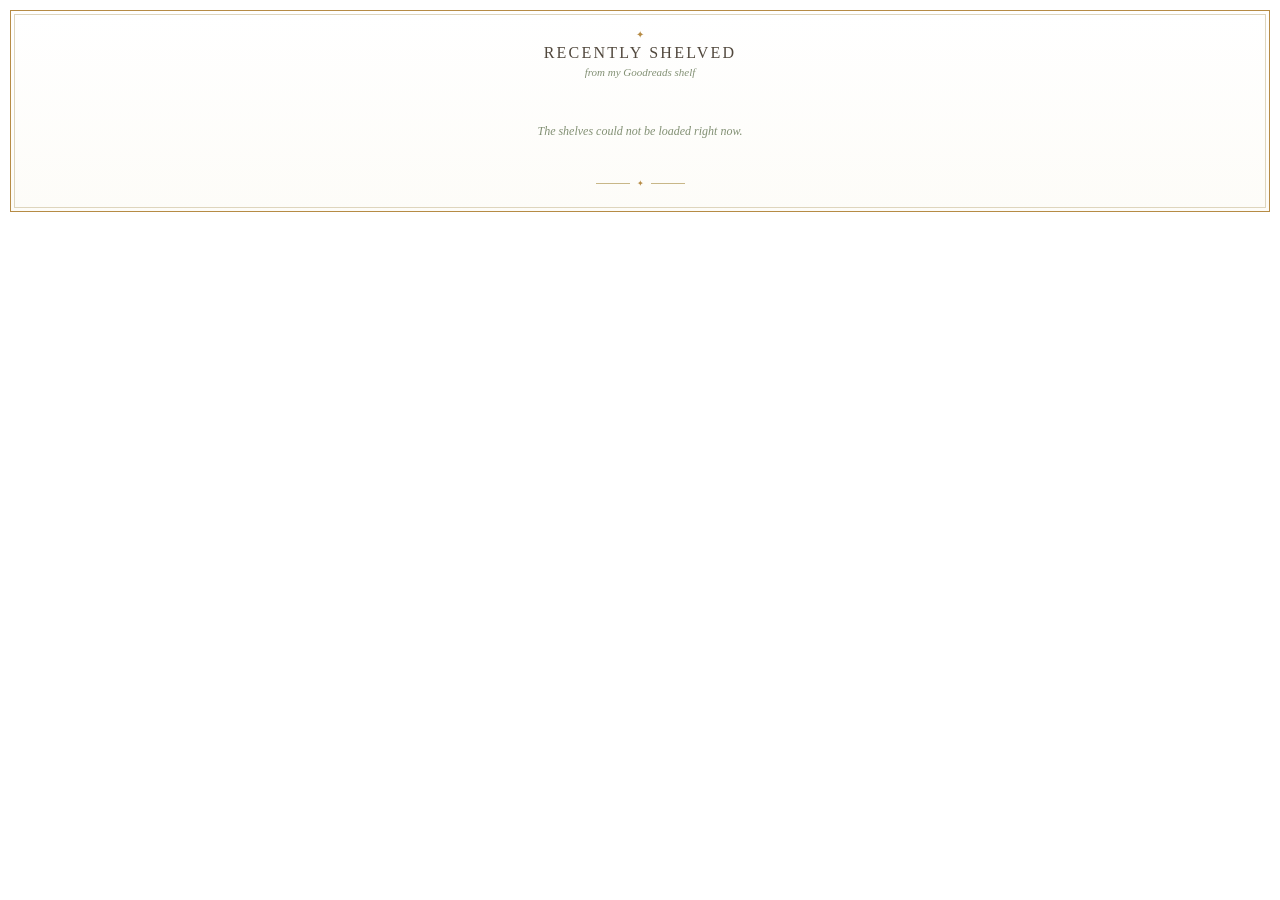
<file: goodreads/index.html>
<!DOCTYPE html>
<html lang="en">

<head>
  <meta charset="UTF-8" />
  <meta
    name="viewport"
    content="width=device-width, initial-scale=1.0"
  />

  <style>
    * {
      box-sizing: border-box;
    }

    body {
      margin: 0;
      padding: 10px;
      background: transparent;
      font-family: Georgia, "Times New Roman", serif;
      color: #51483D;
    }

    .athenaeum-widget {
      width: 100%;
      padding: 18px 20px 15px;

      background:
        linear-gradient(
          180deg,
          #FFFFFF 0%,
          #FDFCF8 100%
        );

      border: 1px solid #B68B45;
      outline: 1px solid #DED5BD;
      outline-offset: -5px;
    }

    /* HEADER */

    .widget-heading {
      text-align: center;
      margin-bottom: 18px;
    }

    .widget-heading .ornament {
      color: #B68B45;
      font-size: 10px;
      margin-bottom: 4px;
    }

    .widget-heading h1 {
      margin: 0;
      font-size: 16px;
      font-weight: normal;
      letter-spacing: 0.14em;
      text-transform: uppercase;
      color: #51483D;
    }

    .widget-heading p {
      margin: 4px 0 0;
      font-size: 11px;
      font-style: italic;
      color: #829074;
    }

    /* BOOK GRID */

    #bookshelf {
      width: 100%;

      display: grid;

      grid-template-columns:
        repeat(5, minmax(0, 1fr));

      column-gap: 28px;

      align-items: start;
    }

    /* BOOK */

    .book {
      min-width: 0;
      text-align: center;
    }

    .book-cover {
      width: 100%;
      height: 180px;

      display: flex;
      align-items: flex-end;
      justify-content: center;

      margin-bottom: 8px;
      overflow: hidden;
    }

    .book-cover img {
      display: block;

      height: 175px;
      width: auto;
      max-width: 120px;

      object-fit: cover;

      margin: 0 auto;

      box-shadow:
        0 2px 5px rgba(81, 72, 61, 0.12);
    }

    .book-title {
      height: 49px;

      margin: 0 0 4px;

      font-size: 13px;
      line-height: 1.25;

      overflow: hidden;

      display: -webkit-box;
      -webkit-line-clamp: 3;
      -webkit-box-orient: vertical;
    }

    .book-title a {
      color: #51483D;
      text-decoration: none;
    }

    .book-title a:hover {
      text-decoration: underline;
    }

    .book-author {
      font-size: 10.5px;
      line-height: 1.3;
      color: #829074;
    }

    /* FOOTER */

    .widget-footer {
      text-align: center;
      margin-top: 12px;
    }

    .footer-ornament {
      display: flex;
      justify-content: center;
      align-items: center;

      gap: 7px;

      margin-bottom: 8px;
    }

    .footer-ornament span {
      display: block;
      width: 34px;
      height: 1px;
      background: #C8B788;
    }

    .footer-ornament b {
      color: #B68B45;
      font-size: 8px;
      font-weight: normal;
    }

    /* PAGINATION */

    .pagination {
      min-height: 22px;

      display: flex;
      justify-content: center;
      align-items: center;

      gap: 13px;
    }

    .page-button {
      padding: 3px 5px;

      border: none;
      background: transparent;

      color: #70433F;

      font-family:
        Georgia,
        "Times New Roman",
        serif;

      font-size: 11px;
      font-style: italic;

      cursor: pointer;
    }

    .page-button:hover:not(:disabled) {
      text-decoration: underline;
    }

    .page-button:disabled {
      opacity: 0.28;
      cursor: default;
    }

    #pageIndicator {
      min-width: 46px;

      font-size: 9.5px;
      letter-spacing: 0.05em;

      color: #829074;
    }

    /* STATUS */

    .status-message {
      grid-column: 1 / -1;

      padding: 28px 10px;

      text-align: center;

      font-size: 12px;
      font-style: italic;

      color: #829074;
    }

    /* RESPONSIVE */

    @media (max-width: 700px) {
      #bookshelf {
        grid-template-columns:
          repeat(3, minmax(0, 1fr));
      }
    }

    @media (max-width: 460px) {
      #bookshelf {
        grid-template-columns:
          repeat(2, minmax(0, 1fr));
      }
    }

  </style>
</head>


<body>

  <section class="athenaeum-widget">

    <header class="widget-heading">
      <div class="ornament">
        ✦
      </div>

      <h1>
        Recently Shelved
      </h1>

      <p>
        from my Goodreads shelf
      </p>
    </header>


    <div id="bookshelf">

      <div class="status-message">
        Gathering books from the shelves…
      </div>

    </div>


    <div class="widget-footer">

      <div class="footer-ornament">
        <span></span>
        <b>✦</b>
        <span></span>
      </div>


      <div
        class="pagination"
        id="pagination"
        style="display:none;"
      >

        <button
          class="page-button"
          id="previousButton"
        >
          ‹ Previous
        </button>


        <span id="pageIndicator">
          1 of 1
        </span>


        <button
          class="page-button"
          id="nextButton"
        >
          Next ›
        </button>

      </div>

    </div>

  </section>


  <script>

    const feedUrl =
      "https://archive-goodreads.crystalroses44.workers.dev/";

    const booksPerPage = 5;

    let books = [];
    let currentPage = 1;


    function getText(parent, tagName) {
      const element =
        parent.querySelector(tagName);

      return element
        ? element.textContent.trim()
        : "";
    }


    function extractAuthor(description) {

      const temp =
        document.createElement("div");

      temp.innerHTML =
        description;


      const text =
        temp.innerText
          .replace(/\s+/g, " ")
          .trim();


      const match =
        text.match(
          /author:\s*(.*?)(?=\s+name:|\s+average rating:|\s+book published:|\s+rating:|\s+read at:|\s+date added:|\s+shelves:|$)/i
        );


      return match
        ? match[1].trim()
        : "";
    }


    function extractCover(description) {

      const temp =
        document.createElement("div");

      temp.innerHTML =
        description;


      const image =
        temp.querySelector("img");


      if (!image) {
        return "";
      }


      let url =
        image.getAttribute("src") || "";


      /*
        Goodreads often provides a
        tiny thumbnail.

        Replace the size code with
        a larger version.
      */

      url =
        url.replace(
          /_S[XY]\d+_/,
          "_SX300_"
        );


      return url;
    }


    function parseFeed(xmlText) {

      const parser =
        new DOMParser();


      const xml =
        parser.parseFromString(
          xmlText,
          "application/xml"
        );


      const parserError =
        xml.querySelector(
          "parsererror"
        );


      if (parserError) {
        throw new Error(
          "Could not parse Goodreads feed."
        );
      }


      const items =
        Array.from(
          xml.querySelectorAll("item")
        );


      return items.map(item => {

        const title =
          getText(item, "title");


        const link =
          getText(item, "link");


        const description =
          getText(
            item,
            "description"
          );


        const pubDate =
          getText(
            item,
            "pubDate"
          );


        return {
          title,
          link,
          author:
            extractAuthor(description),

          cover:
            extractCover(description),

          date:
            pubDate
              ? new Date(pubDate)
              : null
        };

      });

    }


    function createBookCard(book) {

      const card =
        document.createElement(
          "article"
        );

      card.className =
        "book";


      const coverLink =
        document.createElement(
          "a"
        );

      coverLink.className =
        "book-cover";

      coverLink.href =
        book.link;

      coverLink.target =
        "_blank";

      coverLink.rel =
        "noopener noreferrer";


      if (book.cover) {

        const image =
          document.createElement(
            "img"
          );

        image.src =
          book.cover;

        image.alt =
          `${book.title} cover`;

        image.loading =
          "lazy";

        coverLink.appendChild(
          image
        );

      }


      const title =
        document.createElement(
          "div"
        );

      title.className =
        "book-title";


      const titleLink =
        document.createElement(
          "a"
        );

      titleLink.href =
        book.link;

      titleLink.target =
        "_blank";

      titleLink.rel =
        "noopener noreferrer";

      titleLink.textContent =
        book.title;


      title.appendChild(
        titleLink
      );


      const author =
        document.createElement(
          "div"
        );

      author.className =
        "book-author";

      author.textContent =
        book.author;


      card.appendChild(
        coverLink
      );

      card.appendChild(
        title
      );

      card.appendChild(
        author
      );


      return card;
    }


    function renderPage() {

      const bookshelf =
        document.getElementById(
          "bookshelf"
        );


      bookshelf.innerHTML =
        "";


      const totalPages =
        Math.ceil(
          books.length
          / booksPerPage
        );


      const start =
        (currentPage - 1)
        * booksPerPage;


      const pageBooks =
        books.slice(
          start,
          start + booksPerPage
        );


      pageBooks.forEach(book => {

        bookshelf.appendChild(
          createBookCard(book)
        );

      });


      const indicator =
        document.getElementById(
          "pageIndicator"
        );


      indicator.textContent =
        `${currentPage} of ${totalPages}`;


      document
        .getElementById(
          "previousButton"
        )
        .disabled =
          currentPage === 1;


      document
        .getElementById(
          "nextButton"
        )
        .disabled =
          currentPage === totalPages;

    }


    async function loadBooks() {

      const bookshelf =
        document.getElementById(
          "bookshelf"
        );


      try {

        const response =
          await fetch(
            feedUrl,
            {
              cache:
                "no-store"
            }
          );


        if (!response.ok) {

          throw new Error(
            `Feed returned ${response.status}`
          );

        }


        const xmlText =
          await response.text();


        books =
          parseFeed(xmlText);


        /*
          Sort newest additions first.
        */

        books.sort(
          (a, b) => {

            if (
              !a.date ||
              !b.date
            ) {
              return 0;
            }

            return (
              b.date.getTime()
              -
              a.date.getTime()
            );

          }
        );


        if (!books.length) {

          bookshelf.innerHTML =
            `
            <div class="status-message">
              No books found on this shelf.
            </div>
            `;

          return;
        }


        const totalPages =
          Math.ceil(
            books.length
            / booksPerPage
          );


        if (totalPages > 1) {

          document
            .getElementById(
              "pagination"
            )
            .style.display =
              "flex";

        }


        renderPage();

      }

      catch (error) {

        console.error(
          error
        );


        bookshelf.innerHTML =
          `
          <div class="status-message">
            The shelves could not be loaded right now.
          </div>
          `;

      }

    }


    document
      .getElementById(
        "previousButton"
      )
      .addEventListener(
        "click",
        () => {

          if (
            currentPage > 1
          ) {

            currentPage--;

            renderPage();

          }

        }
      );


    document
      .getElementById(
        "nextButton"
      )
      .addEventListener(
        "click",
        () => {

          const totalPages =
            Math.ceil(
              books.length
              / booksPerPage
            );


          if (
            currentPage
            < totalPages
          ) {

            currentPage++;

            renderPage();

          }

        }
      );


    loadBooks();

  </script>

</body>

</html>
</file>
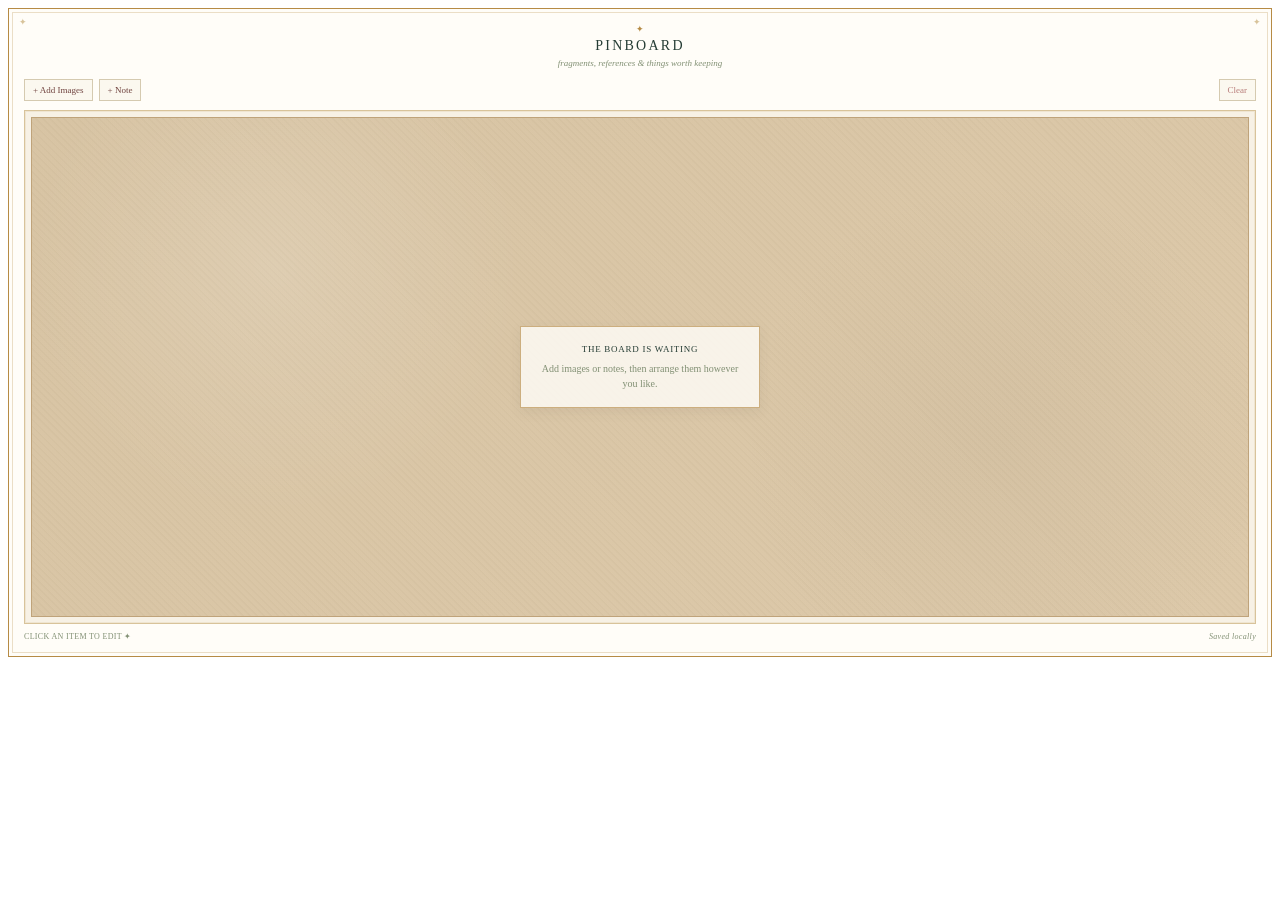
<file: pinboard/index.html>
<!DOCTYPE html>
<html lang="en">

<head>
  <meta charset="UTF-8">

  <meta
    name="viewport"
    content="width=device-width, initial-scale=1.0"
  >

  <title>The Archive Pinboard</title>

  <style>

    :root {
      --ivory: #FFFDF8;
      --paper: #FAF7F0;
      --forest: #263D35;
      --sage: #829074;
      --gold: #B68B45;
      --gold-soft: #D8C39A;
      --brown: #51483D;
      --rose: #B77B78;
      --cork: #D7C3A2;
      --cork-dark: #BFA37A;
    }

    * {
      box-sizing: border-box;
    }

    html,
    body {
      margin: 0;
      width: 100%;
      min-height: 100%;
      background: transparent;

      font-family:
        Georgia,
        "Times New Roman",
        serif;

      color: var(--brown);
    }

    body {
      padding: 8px;
    }

    button,
    input,
    textarea {
      font: inherit;
    }


    /* ---------------------------------
       WIDGET
    --------------------------------- */

    .widget {
      width: 100%;

      background: var(--ivory);

      border: 1px solid var(--gold);

      outline: 1px solid rgba(182, 139, 69, 0.28);
      outline-offset: -5px;

      padding: 15px;

      position: relative;
    }

    .widget::before,
    .widget::after {
      content: "✦";

      position: absolute;

      top: 8px;

      color: var(--gold-soft);

      font-size: 9px;
    }

    .widget::before {
      left: 10px;
    }

    .widget::after {
      right: 10px;
    }


    /* ---------------------------------
       HEADER
    --------------------------------- */

    .header {
      text-align: center;

      margin-bottom: 11px;
    }

    .header-star {
      color: var(--gold);

      font-size: 9px;

      margin-bottom: 4px;
    }

    .header h1 {
      margin: 0;

      color: var(--forest);

      font-size: 14px;

      font-weight: normal;

      letter-spacing: 0.16em;

      text-transform: uppercase;
    }

    .subtitle {
      margin-top: 4px;

      color: var(--sage);

      font-size: 9px;

      font-style: italic;
    }


    /* ---------------------------------
       TOOLBAR
    --------------------------------- */

    .toolbar {
      display: flex;

      align-items: center;

      justify-content: space-between;

      gap: 8px;

      margin-bottom: 9px;
    }

    .toolbar-left,
    .toolbar-right {
      display: flex;

      align-items: center;

      gap: 6px;
    }

    .tool-button {
      border: 1px solid #D5CAB0;

      background: #FBF8EF;

      padding: 5px 8px;

      color: #70433F;

      font-size: 9px;

      cursor: pointer;

      transition:
        background 150ms ease,
        border-color 150ms ease;
    }

    .tool-button:hover {
      background: #F3EEDF;

      border-color: var(--gold);
    }

    .clear-button {
      color: var(--rose);
    }

    #fileInput {
      display: none;
    }


    /* ---------------------------------
       BOARD FRAME
    --------------------------------- */

    .board-frame {
      border: 1px solid var(--gold-soft);

      padding: 6px;

      background: #F7F1E5;

      box-shadow:
        inset 0 0 0 1px rgba(182, 139, 69, 0.12);
    }

    .board {
      width: 100%;

      height: 500px;

      position: relative;

      overflow: hidden;

      background:
        radial-gradient(
          circle at 20% 30%,
          rgba(255,255,255,0.14),
          transparent 24%
        ),
        radial-gradient(
          circle at 80% 65%,
          rgba(81,72,61,0.05),
          transparent 26%
        ),
        repeating-linear-gradient(
          45deg,
          rgba(255,255,255,0.02) 0px,
          rgba(255,255,255,0.02) 3px,
          rgba(81,72,61,0.025) 4px,
          rgba(81,72,61,0.025) 5px
        ),
        linear-gradient(
          135deg,
          var(--cork),
          #DCC8A8
        );

      border: 1px solid var(--cork-dark);
    }


    /* ---------------------------------
       EMPTY STATE
    --------------------------------- */

    .empty-state {
      position: absolute;

      inset: 0;

      display: flex;

      align-items: center;

      justify-content: center;

      pointer-events: none;
    }

    .empty-card {
      max-width: 240px;

      padding: 16px 18px;

      background: rgba(255, 253, 248, 0.82);

      border: 1px solid rgba(182, 139, 69, 0.65);

      text-align: center;

      color: var(--sage);

      font-size: 10px;

      line-height: 1.5;

      box-shadow:
        0 4px 12px rgba(81, 72, 61, 0.08);
    }

    .empty-card strong {
      display: block;

      margin-bottom: 5px;

      color: var(--forest);

      font-weight: normal;

      letter-spacing: 0.08em;

      text-transform: uppercase;

      font-size: 9px;
    }


    /* ---------------------------------
       SHARED BOARD ITEM
    --------------------------------- */

    .board-item {
      position: absolute;

      user-select: none;

      transform-origin: center center;
    }


    /* ---------------------------------
       PHOTO
    --------------------------------- */

    .photo {
      width: 150px;

      min-width: 80px;

      touch-action: none;
    }

    .photo-shell {
      width: 100%;

      position: relative;

      padding: 6px 6px 17px;

      background: #FFFDF8;

      border: 1px solid rgba(81, 72, 61, 0.15);

      box-shadow:
        0 5px 11px rgba(81, 72, 61, 0.22);

      cursor: grab;
    }

    .photo-shell:active {
      cursor: grabbing;
    }

    .photo img {
      display: block;

      width: 100%;

      max-height: 310px;

      object-fit: cover;

      pointer-events: none;
    }


    /* ---------------------------------
       PHOTO DECORATIONS
    --------------------------------- */

    .decoration {
      position: absolute;

      pointer-events: none;

      z-index: 5;
    }


    /* BRASS PIN */

    .photo[data-decoration="pin"] .decoration {
      width: 10px;
      height: 10px;

      left: 50%;
      top: -5px;

      transform: translateX(-50%);

      border-radius: 50%;

      background:
        radial-gradient(
          circle at 35% 30%,
          #F8E7BA,
          var(--gold) 60%,
          #84642D
        );

      box-shadow:
        0 1px 2px rgba(81,72,61,0.35);
    }


    /* MASKING TAPE */

    .photo[data-decoration="tape"] .decoration {
      width: 52px;
      height: 17px;

      left: 50%;
      top: -9px;

      transform:
        translateX(-50%)
        rotate(-2deg);

      background:
        rgba(229, 211, 170, 0.84);

      border-left: 1px solid rgba(167, 140, 91, 0.23);
      border-right: 1px solid rgba(167, 140, 91, 0.23);

      box-shadow:
        0 1px 2px rgba(81,72,61,0.10);
    }


    /* PAPERCLIP */

    .photo[data-decoration="clip"] .decoration {
      width: 11px;
      height: 29px;

      left: 14px;
      top: -11px;

      transform: rotate(-13deg);

      border: 2px solid #A88A4E;

      border-radius: 7px;

      background: transparent;

      box-shadow:
        inset 0 0 0 2px rgba(255,253,248,0.6);
    }

    .photo[data-decoration="clip"] .decoration::after {
      content: "";

      position: absolute;

      width: 5px;
      height: 20px;

      left: 1px;
      top: 3px;

      border: 1px solid #C0A261;

      border-radius: 5px;
    }


    /* ---------------------------------
       PHOTO CONTROLS
    --------------------------------- */

    .photo-controls {
      position: absolute;

      top: -25px;
      right: 0;

      display: flex;

      gap: 3px;

      opacity: 0;

      pointer-events: none;

      transition: opacity 120ms ease;
    }

    .photo.active .photo-controls {
      opacity: 1;

      pointer-events: auto;
    }

    .photo-control,
    .note-control {
      width: 21px;
      height: 21px;

      display: grid;

      place-items: center;

      padding: 0;

      border: 1px solid var(--gold-soft);

      background: var(--ivory);

      color: var(--brown);

      font-size: 10px;

      cursor: pointer;

      box-shadow:
        0 2px 5px rgba(81,72,61,0.11);
    }

    .photo-control:hover,
    .note-control:hover {
      background: #F4EEDF;
    }

    .photo-control.delete,
    .note-control.delete {
      color: var(--rose);
    }

    .style-control {
      color: var(--gold);
    }


    /* ---------------------------------
       RESIZE HANDLE
    --------------------------------- */

    .resize-handle {
      position: absolute;

      width: 15px;
      height: 15px;

      right: -6px;
      bottom: -6px;

      cursor: nwse-resize;

      opacity: 0;

      pointer-events: none;
    }

    .resize-handle::after {
      content: "";

      position: absolute;

      right: 2px;
      bottom: 2px;

      width: 7px;
      height: 7px;

      border-right: 1px solid var(--gold);
      border-bottom: 1px solid var(--gold);
    }

    .photo.active .resize-handle,
    .note.active .resize-handle {
      opacity: 1;

      pointer-events: auto;
    }


    /* ---------------------------------
       NOTES
    --------------------------------- */

    .note {
      width: 170px;

      min-width: 110px;

      touch-action: none;
    }

    .note-shell {
      width: 100%;

      min-height: 125px;

      position: relative;

      padding: 19px 12px 14px;

      background:
        linear-gradient(
          145deg,
          #FFF8D8,
          #F8EFC7
        );

      border: 1px solid #D8C789;

      box-shadow:
        0 5px 12px rgba(81,72,61,0.20);
    }

    .note-shell::after {
      content: "";

      position: absolute;

      inset: 0;

      pointer-events: none;

      background:
        repeating-linear-gradient(
          to bottom,
          transparent 0,
          transparent 23px,
          rgba(130,144,116,0.10) 24px
        );
    }

    .note-grip {
      position: absolute;

      left: 10px;
      right: 10px;
      top: 5px;

      height: 11px;

      z-index: 3;

      cursor: grab;

      text-align: center;

      color: rgba(182,139,69,0.60);

      font-size: 7px;

      letter-spacing: 0.15em;
    }

    .note-grip:active {
      cursor: grabbing;
    }

    .note textarea {
      position: relative;

      z-index: 2;

      display: block;

      width: 100%;
      height: 92px;

      resize: none;

      border: 0;

      outline: 0;

      padding: 3px;

      background: transparent;

      color: #51483D;

      font-family:
        Georgia,
        "Times New Roman",
        serif;

      font-size: 11px;

      line-height: 1.55;
    }

    .note textarea::placeholder {
      color: rgba(81,72,61,0.45);

      font-style: italic;
    }

    .note-controls {
      position: absolute;

      top: -25px;
      right: 0;

      display: flex;

      gap: 3px;

      opacity: 0;

      pointer-events: none;

      transition: opacity 120ms ease;
    }

    .note.active .note-controls {
      opacity: 1;

      pointer-events: auto;
    }


    /* ---------------------------------
       FOOTER
    --------------------------------- */

    .footer {
      display: flex;

      justify-content: space-between;

      align-items: center;

      margin-top: 8px;

      color: var(--sage);

      font-size: 8px;

      letter-spacing: 0.04em;
    }

    .saved-status {
      font-style: italic;
    }


    /* ---------------------------------
       MOBILE
    --------------------------------- */

    @media (max-width: 500px) {

      body {
        padding: 4px;
      }

      .widget {
        padding: 13px 10px 10px;
      }

      .board {
        height: 470px;
      }

      .toolbar {
        align-items: stretch;
      }

      .tool-button {
        padding: 5px 6px;

        font-size: 8px;
      }

      .photo {
        width: 125px;
      }

      .note {
        width: 145px;
      }

    }

  </style>
</head>


<body>

  <section class="widget">

    <header class="header">

      <div class="header-star">
        ✦
      </div>

      <h1>
        Pinboard
      </h1>

      <div class="subtitle">
        fragments, references & things worth keeping
      </div>

    </header>


    <div class="toolbar">

      <div class="toolbar-left">

        <label
          class="tool-button"
          for="fileInput"
        >
          + Add Images
        </label>

        <input
          id="fileInput"
          type="file"
          accept="image/*"
          multiple
        >

        <button
          class="tool-button"
          id="addNoteButton"
          type="button"
        >
          + Note
        </button>

      </div>


      <div class="toolbar-right">

        <button
          class="tool-button clear-button"
          id="clearBoardButton"
          type="button"
        >
          Clear
        </button>

      </div>

    </div>


    <div class="board-frame">

      <div
        class="board"
        id="board"
      >

        <div
          class="empty-state"
          id="emptyState"
        >

          <div class="empty-card">

            <strong>
              The board is waiting
            </strong>

            Add images or notes, then arrange
            them however you like.

          </div>

        </div>

      </div>

    </div>


    <footer class="footer">

      <span>
        CLICK AN ITEM TO EDIT ✦
      </span>

      <span
        class="saved-status"
        id="savedStatus"
      >
        Saved locally
      </span>

    </footer>

  </section>


  <script>

    /* ---------------------------------
       DATABASE

       We intentionally keep the SAME
       database + store as the first
       version so existing photos remain.
    --------------------------------- */

    const DB_NAME =
      "archive-pinboard";

    const STORE_NAME =
      "photos";

    const DB_VERSION = 1;

    let database;


    function openDatabase() {

      return new Promise(
        (resolve, reject) => {

          const request =
            indexedDB.open(
              DB_NAME,
              DB_VERSION
            );


          request.onupgradeneeded =
            event => {

              const db =
                event.target.result;


              if (
                !db.objectStoreNames.contains(
                  STORE_NAME
                )
              ) {

                db.createObjectStore(
                  STORE_NAME,
                  {
                    keyPath: "id"
                  }
                );

              }

            };


          request.onsuccess =
            event => {

              database =
                event.target.result;

              resolve(database);

            };


          request.onerror =
            () => {

              reject(
                request.error
              );

            };

        }
      );

    }


    function saveItemData(item) {

      return new Promise(
        (resolve, reject) => {

          const transaction =
            database.transaction(
              STORE_NAME,
              "readwrite"
            );


          const store =
            transaction.objectStore(
              STORE_NAME
            );


          store.put(item);


          transaction.oncomplete =
            () => resolve();


          transaction.onerror =
            () => reject(
              transaction.error
            );

        }
      );

    }


    function getAllItems() {

      return new Promise(
        (resolve, reject) => {

          const transaction =
            database.transaction(
              STORE_NAME,
              "readonly"
            );


          const store =
            transaction.objectStore(
              STORE_NAME
            );


          const request =
            store.getAll();


          request.onsuccess =
            () => {

              resolve(
                request.result || []
              );

            };


          request.onerror =
            () => {

              reject(
                request.error
              );

            };

        }
      );

    }


    function deleteItemData(id) {

      return new Promise(
        (resolve, reject) => {

          const transaction =
            database.transaction(
              STORE_NAME,
              "readwrite"
            );


          transaction
            .objectStore(
              STORE_NAME
            )
            .delete(id);


          transaction.oncomplete =
            () => resolve();


          transaction.onerror =
            () => reject(
              transaction.error
            );

        }
      );

    }


    function clearItemData() {

      return new Promise(
        (resolve, reject) => {

          const transaction =
            database.transaction(
              STORE_NAME,
              "readwrite"
            );


          transaction
            .objectStore(
              STORE_NAME
            )
            .clear();


          transaction.oncomplete =
            () => resolve();


          transaction.onerror =
            () => reject(
              transaction.error
            );

        }
      );

    }


    /* ---------------------------------
       STATE
    --------------------------------- */

    const board =
      document.getElementById(
        "board"
      );

    const fileInput =
      document.getElementById(
        "fileInput"
      );

    const addNoteButton =
      document.getElementById(
        "addNoteButton"
      );

    const emptyState =
      document.getElementById(
        "emptyState"
      );

    const clearBoardButton =
      document.getElementById(
        "clearBoardButton"
      );

    const savedStatus =
      document.getElementById(
        "savedStatus"
      );


    let activeItem = null;

    let highestZ = 1;


    /* ---------------------------------
       EMPTY STATE
    --------------------------------- */

    function updateEmptyState() {

      const items =
        board.querySelectorAll(
          ".board-item"
        );


      emptyState.style.display =
        items.length
          ? "none"
          : "flex";

    }


    /* ---------------------------------
       STATUS
    --------------------------------- */

    function showSaving() {

      savedStatus.textContent =
        "Saving…";

    }


    function showSaved() {

      savedStatus.textContent =
        "Saved locally";

    }


    /* ---------------------------------
       ACTIVATE ITEM
    --------------------------------- */

    function activateItem(
      element,
      itemData
    ) {

      if (
        activeItem
        && activeItem !== element
      ) {

        activeItem
          .classList
          .remove(
            "active"
          );

      }


      activeItem =
        element;


      element
        .classList
        .add(
          "active"
        );


      element.style.zIndex =
        ++highestZ;


      itemData.z =
        highestZ;


      saveItemData(
        itemData
      );

    }


    board.addEventListener(
      "pointerdown",
      event => {

        if (
          !event.target.closest(
            ".board-item"
          )
        ) {

          if (
            activeItem
          ) {

            activeItem
              .classList
              .remove(
                "active"
              );

            activeItem = null;

          }

        }

      }
    );


    /* ---------------------------------
       IMAGE UPLOAD
    --------------------------------- */

    fileInput.addEventListener(
      "change",
      async event => {

        const files =
          Array.from(
            event.target.files || []
          );


        for (
          const file of files
        ) {

          if (
            !file.type.startsWith(
              "image/"
            )
          ) {

            continue;

          }


          const id =
            crypto.randomUUID();


          const photoData = {

            id,

            type: "photo",

            file,

            x:
              20
              + Math.random()
              * 90,

            y:
              25
              + Math.random()
              * 85,

            width:
              135
              + Math.random()
              * 25,

            rotation:
              Math.random()
              * 8
              - 4,

            decoration:
              "pin",

            z:
              ++highestZ

          };


          await saveItemData(
            photoData
          );


          createPhotoElement(
            photoData
          );

        }


        fileInput.value = "";


        updateEmptyState();

        showSaved();

      }
    );


    /* ---------------------------------
       CREATE PHOTO
    --------------------------------- */

    function createPhotoElement(
      photoData
    ) {

      /* Compatibility with photos saved
         by the original pinboard version */

      if (!photoData.type) {
        photoData.type =
          "photo";
      }

      if (!photoData.decoration) {
        photoData.decoration =
          "pin";
      }


      const photo =
        document.createElement(
          "div"
        );


      photo.className =
        "board-item photo";


      photo.dataset.id =
        photoData.id;


      photo.dataset.decoration =
        photoData.decoration;


      photo.style.left =
        `${photoData.x ?? 30}px`;


      photo.style.top =
        `${photoData.y ?? 30}px`;


      photo.style.width =
        `${photoData.width || 150}px`;


      photo.style.zIndex =
        photoData.z || 1;


      photo.style.transform =
        `rotate(${photoData.rotation || 0}deg)`;


      highestZ =
        Math.max(
          highestZ,
          photoData.z || 1
        );


      const shell =
        document.createElement(
          "div"
        );


      shell.className =
        "photo-shell";


      const img =
        document.createElement(
          "img"
        );


      const objectUrl =
        URL.createObjectURL(
          photoData.file
        );


      img.src =
        objectUrl;


      img.alt =
        "Pinned image";


      img.onload =
        () => {

          URL.revokeObjectURL(
            objectUrl
          );

        };


      const decoration =
        document.createElement(
          "div"
        );


      decoration.className =
        "decoration";


      const controls =
        document.createElement(
          "div"
        );


      controls.className =
        "photo-controls";


      controls.innerHTML = `

        <button
          class="photo-control rotate-left"
          type="button"
          title="Rotate left"
        >
          ↶
        </button>

        <button
          class="photo-control rotate-right"
          type="button"
          title="Rotate right"
        >
          ↷
        </button>

        <button
          class="photo-control style-control"
          type="button"
          title="Change pin style"
        >
          ✦
        </button>

        <button
          class="photo-control delete"
          type="button"
          title="Delete"
        >
          ×
        </button>

      `;


      const resizeHandle =
        document.createElement(
          "div"
        );


      resizeHandle.className =
        "resize-handle";


      shell.appendChild(img);
      shell.appendChild(decoration);
      shell.appendChild(controls);
      shell.appendChild(
        resizeHandle
      );


      photo.appendChild(
        shell
      );


      board.appendChild(
        photo
      );


      setupPhotoInteractions(
        photo,
        photoData
      );


      updateEmptyState();

    }


    /* ---------------------------------
       PHOTO INTERACTIONS
    --------------------------------- */

    function setupPhotoInteractions(
      photo,
      photoData
    ) {

      const shell =
        photo.querySelector(
          ".photo-shell"
        );


      const rotateLeft =
        photo.querySelector(
          ".rotate-left"
        );


      const rotateRight =
        photo.querySelector(
          ".rotate-right"
        );


      const styleButton =
        photo.querySelector(
          ".style-control"
        );


      const deleteButton =
        photo.querySelector(
          ".delete"
        );


      const resizeHandle =
        photo.querySelector(
          ".resize-handle"
        );


      /* DRAG */

      shell.addEventListener(
        "pointerdown",
        event => {

          if (
            event.target.closest(
              ".photo-control"
            )
            ||
            event.target.closest(
              ".resize-handle"
            )
          ) {

            return;

          }


          activateItem(
            photo,
            photoData
          );


          event.preventDefault();


          startDragging(
            event,
            photo,
            photoData,
            shell
          );

        }
      );


      /* RESIZE */

      resizeHandle.addEventListener(
        "pointerdown",
        event => {

          event.stopPropagation();

          event.preventDefault();


          activateItem(
            photo,
            photoData
          );


          startResizing(
            event,
            photo,
            photoData,
            resizeHandle,
            80,
            330
          );

        }
      );


      /* ROTATE LEFT */

      rotateLeft.addEventListener(
        "click",
        async event => {

          event.stopPropagation();


          photoData.rotation =
            (photoData.rotation || 0)
            - 3;


          photo.style.transform =
            `rotate(${photoData.rotation}deg)`;


          showSaving();


          await saveItemData(
            photoData
          );


          showSaved();

        }
      );


      /* ROTATE RIGHT */

      rotateRight.addEventListener(
        "click",
        async event => {

          event.stopPropagation();


          photoData.rotation =
            (photoData.rotation || 0)
            + 3;


          photo.style.transform =
            `rotate(${photoData.rotation}deg)`;


          showSaving();


          await saveItemData(
            photoData
          );


          showSaved();

        }
      );


      /* DECORATION STYLE */

      styleButton.addEventListener(
        "click",
        async event => {

          event.stopPropagation();


          const styles =
            [
              "pin",
              "tape",
              "clip"
            ];


          const currentIndex =
            styles.indexOf(
              photoData.decoration
            );


          const nextIndex =
            (
              currentIndex + 1
            )
            % styles.length;


          photoData.decoration =
            styles[nextIndex];


          photo.dataset.decoration =
            photoData.decoration;


          const labels = {
            pin:
              "Brass pin",
            tape:
              "Masking tape",
            clip:
              "Paperclip"
          };


          styleButton.title =
            `Decoration: ${labels[photoData.decoration]}`;


          showSaving();


          await saveItemData(
            photoData
          );


          showSaved();

        }
      );


      /* DELETE */

      deleteButton.addEventListener(
        "click",
        async event => {

          event.stopPropagation();


          photo.remove();


          if (
            activeItem === photo
          ) {

            activeItem = null;

          }


          await deleteItemData(
            photoData.id
          );


          updateEmptyState();

          showSaved();

        }
      );

    }


    /* ---------------------------------
       ADD NOTE
    --------------------------------- */

    addNoteButton.addEventListener(
      "click",
      async () => {

        const noteData = {

          id:
            crypto.randomUUID(),

          type:
            "note",

          text:
            "",

          x:
            50
            + Math.random()
            * 100,

          y:
            45
            + Math.random()
            * 75,

          width:
            170,

          rotation:
            Math.random()
            * 4
            - 2,

          z:
            ++highestZ

        };


        await saveItemData(
          noteData
        );


        const note =
          createNoteElement(
            noteData
          );


        activateItem(
          note,
          noteData
        );


        const textarea =
          note.querySelector(
            "textarea"
          );


        textarea.focus();


        updateEmptyState();

      }
    );


    /* ---------------------------------
       CREATE NOTE
    --------------------------------- */

    function createNoteElement(
      noteData
    ) {

      const note =
        document.createElement(
          "div"
        );


      note.className =
        "board-item note";


      note.dataset.id =
        noteData.id;


      note.style.left =
        `${noteData.x ?? 50}px`;


      note.style.top =
        `${noteData.y ?? 50}px`;


      note.style.width =
        `${noteData.width || 170}px`;


      note.style.zIndex =
        noteData.z || 1;


      note.style.transform =
        `rotate(${noteData.rotation || 0}deg)`;


      highestZ =
        Math.max(
          highestZ,
          noteData.z || 1
        );


      const shell =
        document.createElement(
          "div"
        );


      shell.className =
        "note-shell";


      const grip =
        document.createElement(
          "div"
        );


      grip.className =
        "note-grip";


      grip.textContent =
        "✦  ✦  ✦";


      const textarea =
        document.createElement(
          "textarea"
        );


      textarea.placeholder =
        "Write something worth keeping…";


      textarea.value =
        noteData.text || "";


      const controls =
        document.createElement(
          "div"
        );


      controls.className =
        "note-controls";


      controls.innerHTML = `

        <button
          class="note-control rotate-left"
          type="button"
          title="Rotate left"
        >
          ↶
        </button>

        <button
          class="note-control rotate-right"
          type="button"
          title="Rotate right"
        >
          ↷
        </button>

        <button
          class="note-control delete"
          type="button"
          title="Delete note"
        >
          ×
        </button>

      `;


      const resizeHandle =
        document.createElement(
          "div"
        );


      resizeHandle.className =
        "resize-handle";


      shell.appendChild(grip);
      shell.appendChild(textarea);
      shell.appendChild(controls);
      shell.appendChild(
        resizeHandle
      );


      note.appendChild(shell);


      board.appendChild(note);


      setupNoteInteractions(
        note,
        noteData
      );


      updateEmptyState();


      return note;

    }


    /* ---------------------------------
       NOTE INTERACTIONS
    --------------------------------- */

    function setupNoteInteractions(
      note,
      noteData
    ) {

      const textarea =
        note.querySelector(
          "textarea"
        );


      const grip =
        note.querySelector(
          ".note-grip"
        );


      const rotateLeft =
        note.querySelector(
          ".rotate-left"
        );


      const rotateRight =
        note.querySelector(
          ".rotate-right"
        );


      const deleteButton =
        note.querySelector(
          ".delete"
        );


      const resizeHandle =
        note.querySelector(
          ".resize-handle"
        );


      /* ACTIVATE WHILE EDITING */

      textarea.addEventListener(
        "pointerdown",
        event => {

          event.stopPropagation();


          activateItem(
            note,
            noteData
          );

        }
      );


      /* AUTO-SAVE TEXT */

      let saveTimer;


      textarea.addEventListener(
        "input",
        () => {

          noteData.text =
            textarea.value;


          showSaving();


          clearTimeout(
            saveTimer
          );


          saveTimer =
            setTimeout(
              async () => {

                await saveItemData(
                  noteData
                );


                showSaved();

              },
              350
            );

        }
      );


      /* DRAG USING TOP GRIP */

      grip.addEventListener(
        "pointerdown",
        event => {

          event.stopPropagation();

          event.preventDefault();


          activateItem(
            note,
            noteData
          );


          startDragging(
            event,
            note,
            noteData,
            grip
          );

        }
      );


      /* RESIZE */

      resizeHandle.addEventListener(
        "pointerdown",
        event => {

          event.stopPropagation();

          event.preventDefault();


          activateItem(
            note,
            noteData
          );


          startResizing(
            event,
            note,
            noteData,
            resizeHandle,
            110,
            300
          );

        }
      );


      /* ROTATE LEFT */

      rotateLeft.addEventListener(
        "click",
        async event => {

          event.stopPropagation();


          noteData.rotation =
            (noteData.rotation || 0)
            - 3;


          note.style.transform =
            `rotate(${noteData.rotation}deg)`;


          showSaving();


          await saveItemData(
            noteData
          );


          showSaved();

        }
      );


      /* ROTATE RIGHT */

      rotateRight.addEventListener(
        "click",
        async event => {

          event.stopPropagation();


          noteData.rotation =
            (noteData.rotation || 0)
            + 3;


          note.style.transform =
            `rotate(${noteData.rotation}deg)`;


          showSaving();


          await saveItemData(
            noteData
          );


          showSaved();

        }
      );


      /* DELETE */

      deleteButton.addEventListener(
        "click",
        async event => {

          event.stopPropagation();


          note.remove();


          if (
            activeItem === note
          ) {

            activeItem = null;

          }


          await deleteItemData(
            noteData.id
          );


          updateEmptyState();

          showSaved();

        }
      );

    }


    /* ---------------------------------
       SHARED DRAG
    --------------------------------- */

    function startDragging(
      event,
      element,
      itemData,
      captureElement
    ) {

      const startX =
        event.clientX;


      const startY =
        event.clientY;


      const startLeft =
        parseFloat(
          element.style.left
        ) || 0;


      const startTop =
        parseFloat(
          element.style.top
        ) || 0;


      captureElement.setPointerCapture(
        event.pointerId
      );


      const move =
        moveEvent => {

          const dx =
            moveEvent.clientX
            - startX;


          const dy =
            moveEvent.clientY
            - startY;


          let nextX =
            startLeft
            + dx;


          let nextY =
            startTop
            + dy;


          nextX =
            Math.max(
              -element.offsetWidth
              * 0.4,

              Math.min(
                board.clientWidth
                - element.offsetWidth
                * 0.6,

                nextX
              )
            );


          nextY =
            Math.max(
              -element.offsetHeight
              * 0.3,

              Math.min(
                board.clientHeight
                - element.offsetHeight
                * 0.5,

                nextY
              )
            );


          element.style.left =
            `${nextX}px`;


          element.style.top =
            `${nextY}px`;


          itemData.x =
            nextX;


          itemData.y =
            nextY;

        };


      const up =
        async () => {

          captureElement
            .removeEventListener(
              "pointermove",
              move
            );


          captureElement
            .removeEventListener(
              "pointerup",
              up
            );


          captureElement
            .removeEventListener(
              "pointercancel",
              up
            );


          showSaving();


          await saveItemData(
            itemData
          );


          showSaved();

        };


      captureElement.addEventListener(
        "pointermove",
        move
      );


      captureElement.addEventListener(
        "pointerup",
        up
      );


      captureElement.addEventListener(
        "pointercancel",
        up
      );

    }


    /* ---------------------------------
       SHARED RESIZE
    --------------------------------- */

    function startResizing(
      event,
      element,
      itemData,
      handle,
      minimum,
      maximum
    ) {

      const startX =
        event.clientX;


      const startWidth =
        element.offsetWidth;


      handle.setPointerCapture(
        event.pointerId
      );


      const move =
        moveEvent => {

          const difference =
            moveEvent.clientX
            - startX;


          const width =
            Math.max(
              minimum,

              Math.min(
                maximum,
                startWidth
                + difference
              )
            );


          element.style.width =
            `${width}px`;


          itemData.width =
            width;

        };


      const up =
        async () => {

          handle.removeEventListener(
            "pointermove",
            move
          );


          handle.removeEventListener(
            "pointerup",
            up
          );


          handle.removeEventListener(
            "pointercancel",
            up
          );


          showSaving();


          await saveItemData(
            itemData
          );


          showSaved();

        };


      handle.addEventListener(
        "pointermove",
        move
      );


      handle.addEventListener(
        "pointerup",
        up
      );


      handle.addEventListener(
        "pointercancel",
        up
      );

    }


    /* ---------------------------------
       CLEAR BOARD
    --------------------------------- */

    clearBoardButton.addEventListener(
      "click",
      async () => {

        const items =
          board.querySelectorAll(
            ".board-item"
          );


        if (
          !items.length
        ) {

          return;

        }


        const confirmed =
          confirm(
            "Clear every image and note from this pinboard?"
          );


        if (
          !confirmed
        ) {

          return;

        }


        showSaving();


        await clearItemData();


        items.forEach(
          item => item.remove()
        );


        activeItem = null;


        updateEmptyState();

        showSaved();

      }
    );


    /* ---------------------------------
       LOAD SAVED BOARD
    --------------------------------- */

    async function start() {

      try {

        await openDatabase();


        const items =
          await getAllItems();


        items
          .sort(
            (a, b) =>
              (a.z || 0)
              - (b.z || 0)
          )
          .forEach(
            itemData => {

              if (
                itemData.type ===
                "note"
              ) {

                createNoteElement(
                  itemData
                );

              } else {

                createPhotoElement(
                  itemData
                );

              }

            }
          );


        updateEmptyState();


      } catch (error) {

        console.error(
          "Pinboard error:",
          error
        );


        savedStatus.textContent =
          "Storage unavailable";

      }

    }


    start();

  </script>

</body>

</html>
</file>
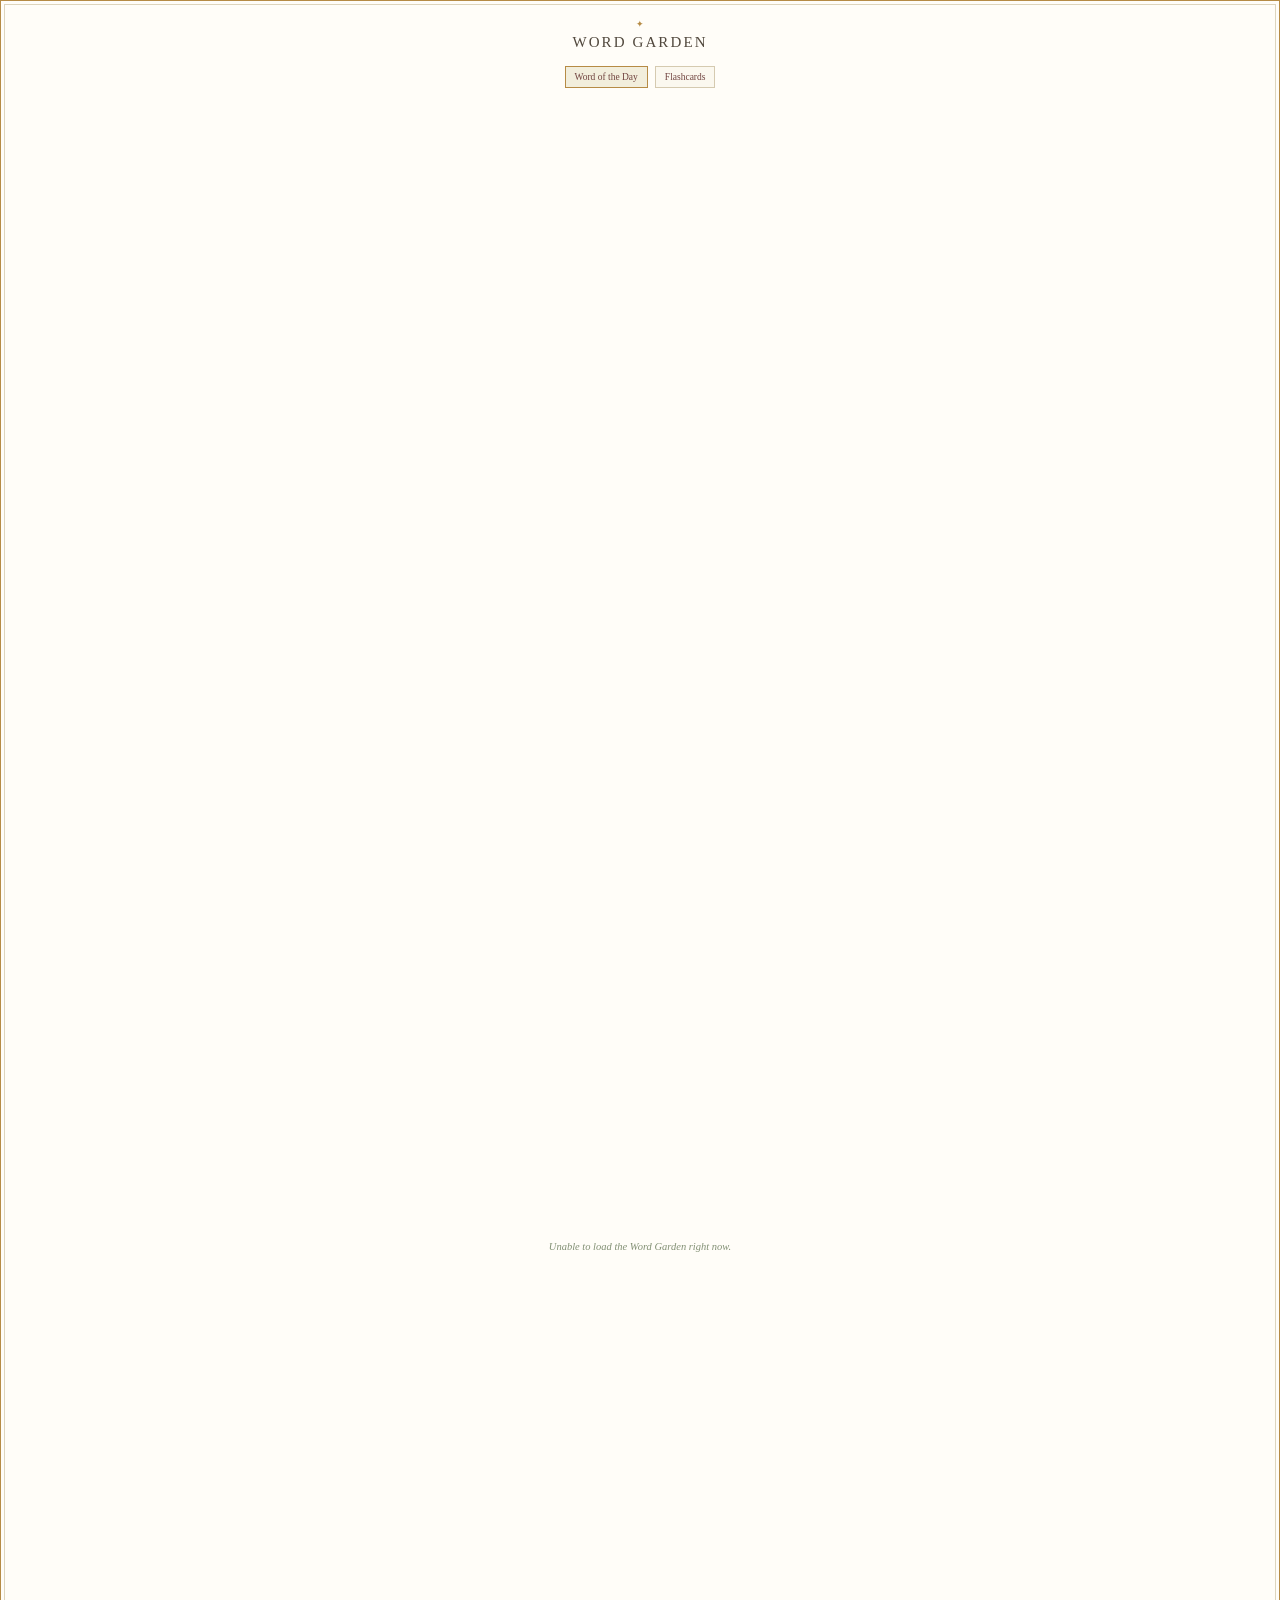
<file: word-garden-dashboard/index.html>
<!DOCTYPE html>
<html lang="en">

<head>
  <meta charset="UTF-8">

  <meta
    name="viewport"
    content="width=device-width, initial-scale=1.0"
  >

  <title>Word Garden</title>

  <style>

    /* ---------------------------------
       BASE
    --------------------------------- */

    * {
      box-sizing: border-box;
    }

    html,
    body {
      margin: 0;
      width: 100%;
      min-height: 100%;
      background: transparent;
    }

    body {
      padding: 0;

      font-family:
        Georgia,
        "Times New Roman",
        serif;

      color: #51483D;
    }


    /* ---------------------------------
       MAIN WIDGET
    --------------------------------- */

    .widget {
      width: 100%;

      aspect-ratio: 1 / 1.88;

      min-height: 430px;

      display: flex;
      flex-direction: column;

      background: #FFFDF8;

      border: 1px solid #B68B45;

      outline: 1px solid #DED5BD;
      outline-offset: -5px;

      padding: 18px 14px 14px;

      overflow: hidden;
    }


    /* ---------------------------------
       HEADER
    --------------------------------- */

    .header {
      text-align: center;
      margin-bottom: 15px;
      flex-shrink: 0;
    }

    .star {
      color: #B68B45;
      font-size: 9px;
      margin-bottom: 5px;
    }

    .header h1 {
      margin: 0;

      font-size: 15px;
      font-weight: normal;

      letter-spacing: 0.14em;

      text-transform: uppercase;

      color: #51483D;
    }


    /* ---------------------------------
       MODE BUTTONS
    --------------------------------- */

    .mode-tabs {
      display: flex;

      justify-content: center;

      gap: 7px;

      margin-bottom: 14px;

      flex-shrink: 0;
    }

    .mode-button {
      border: 1px solid #D5CAB0;

      background: #FBF8EF;

      padding: 5px 9px;

      font-family: inherit;

      font-size: 9.5px;

      color: #70433F;

      cursor: pointer;

      transition:
        background 150ms ease,
        border-color 150ms ease;
    }

    .mode-button.active {
      background: #F2EEDC;
      border-color: #B68B45;
    }

    .mode-button:hover {
      background: #F7F3E8;
    }


    /* ---------------------------------
       CONTENT AREA
    --------------------------------- */

    #content {
      flex: 1;

      min-height: 0;

      display: flex;

      flex-direction: column;
    }


    /* ---------------------------------
       WORD CARD
    --------------------------------- */

    .word-card {
      flex: 1;

      min-height: 0;

      border: 1px solid #D8CFB7;

      background: #FAF8F1;

      padding: 18px 13px 12px;

      text-align: center;

      display: flex;

      flex-direction: column;

      align-items: center;

      overflow: hidden;
    }

    .card-main {
      width: 100%;

      display: flex;

      flex-direction: column;

      align-items: center;

      justify-content: center;

      flex: 1;

      min-height: 0;
    }


    /* ---------------------------------
       LABEL
    --------------------------------- */

    .label {
      margin-bottom: 8px;

      font-size: 7.5px;

      letter-spacing: 0.12em;

      text-transform: uppercase;

      color: #829074;
    }


    /* ---------------------------------
       WORD
    --------------------------------- */

    .word {
      margin: 0;

      font-size: 25px;

      font-weight: normal;

      line-height: 1.1;

      color: #51483D;

      overflow-wrap: anywhere;
    }

    .part-of-speech {
      margin-top: 5px;

      font-size: 10px;

      font-style: italic;

      color: #829074;
    }


    /* ---------------------------------
       ORNAMENT
    --------------------------------- */

    .rule {
      display: flex;

      align-items: center;

      justify-content: center;

      gap: 8px;

      margin: 15px 0;
    }

    .rule span {
      width: 31px;

      height: 1px;

      background: #C8B788;
    }

    .rule b {
      color: #B68B45;

      font-size: 7px;

      font-weight: normal;
    }


    /* ---------------------------------
       PROMPT
    --------------------------------- */

    .prompt {
      font-size: 10.5px;

      line-height: 1.5;

      color: #6A6258;
    }


    /* ---------------------------------
       REVEAL BUTTON
    --------------------------------- */

    .button-row {
      display: flex;

      justify-content: center;

      margin-top: 13px;
    }

    .action-button {
      border: 1px solid #CDBE99;

      background: #FFFDF8;

      padding: 6px 11px;

      font-family: inherit;

      font-size: 9.5px;

      color: #70433F;

      cursor: pointer;

      transition: background 150ms ease;
    }

    .action-button:hover {
      background: #F7F3E8;
    }


    /* ---------------------------------
       DEFINITION
    --------------------------------- */

    .definition-box {
      display: none;

      width: 100%;

      max-height: 122px;

      overflow-y: auto;

      margin-top: 12px;

      padding: 10px 11px;

      background: #F7F3E8;

      border: 1px solid #DDD2B8;

      text-align: left;

      font-size: 10px;

      line-height: 1.45;

      color: #51483D;

      flex-shrink: 0;

      scrollbar-width: thin;
      scrollbar-color: #C8B788 transparent;
    }

    .definition-box.visible {
      display: block;
    }

    .definition-box strong {
      display: block;

      margin-bottom: 6px;

      font-size: 7.5px;

      letter-spacing: 0.1em;

      text-transform: uppercase;

      color: #829074;
    }

    .definition-box::-webkit-scrollbar {
      width: 5px;
    }

    .definition-box::-webkit-scrollbar-track {
      background: transparent;
    }

    .definition-box::-webkit-scrollbar-thumb {
      background: #C8B788;
      border-radius: 8px;
    }


    /* ---------------------------------
       FLASHCARD NAVIGATION
    --------------------------------- */

    .flashcard-nav {
      width: 100%;

      display: none;

      align-items: center;

      justify-content: space-between;

      gap: 7px;

      margin-top: 10px;

      flex-shrink: 0;
    }

    .flashcard-nav.visible {
      display: flex;
    }

    .nav-button {
      border: 1px solid #D5CAB0;

      background: #FFFDF8;

      padding: 5px 7px;

      font-family: inherit;

      font-size: 8.5px;

      color: #70433F;

      cursor: pointer;

      white-space: nowrap;

      transition: background 150ms ease;
    }

    .nav-button:hover {
      background: #F7F3E8;
    }

    .card-count {
      flex: 1;

      text-align: center;

      font-size: 7.5px;

      letter-spacing: 0.08em;

      color: #829074;
    }


    /* ---------------------------------
       FOOTER
    --------------------------------- */

    .footer-link-wrap {
      display: flex;

      justify-content: flex-end;

      align-items: center;

      min-height: 35px;

      padding-top: 8px;

      padding-right: 2px;

      flex-shrink: 0;
    }

    .use-link {
      color: #70433F;

      font-size: 9.5px;

      font-style: italic;

      text-decoration: none;
    }

    .use-link:hover {
      text-decoration: underline;
    }


    /* ---------------------------------
       LOADING / ERROR
    --------------------------------- */

    .loading,
    .error {
      flex: 1;

      display: flex;

      align-items: center;

      justify-content: center;

      padding: 30px 12px;

      text-align: center;

      font-size: 10.5px;

      font-style: italic;

      color: #829074;
    }


    /* ---------------------------------
       SMALL WIDTHS
    --------------------------------- */

    @media (max-width: 320px) {

      .widget {
        min-height: 410px;

        padding:
          16px 11px
          12px;
      }

      .header {
        margin-bottom: 12px;
      }

      .header h1 {
        font-size: 14px;
      }

      .mode-tabs {
        margin-bottom: 12px;
      }

      .mode-button {
        padding: 5px 7px;
        font-size: 9px;
      }

      .word-card {
        padding: 15px 10px 10px;
      }

      .word {
        font-size: 23px;
      }

      .rule {
        margin: 12px 0;
      }

      .definition-box {
        max-height: 110px;
      }

      .nav-button {
        padding: 5px 6px;
        font-size: 8px;
      }

    }

  </style>

</head>


<body>

  <section class="widget">

    <!-- HEADER -->

    <header class="header">

      <div class="star">
        ✦
      </div>

      <h1>
        Word Garden
      </h1>

    </header>


    <!-- MODES -->

    <div class="mode-tabs">

      <button
        class="mode-button active"
        id="dailyModeButton"
        type="button"
      >
        Word of the Day
      </button>

      <button
        class="mode-button"
        id="flashcardModeButton"
        type="button"
      >
        Flashcards
      </button>

    </div>


    <!-- CONTENT -->

    <div id="content">

      <div class="loading">
        Gathering words from the garden...
      </div>

    </div>

  </section>


  <script>

    const feedUrl =
      "https://archive-word-garden.crystalroses44.workers.dev/?widget=dashboard";


    const fullWidgetUrl =
      "https://crystalroses44-ux.github.io/the-archive-widgets/word-garden/";


    let words = [];

    let currentWord = null;

    let currentMode = "daily";

    let flashcardDeck = [];

    let flashcardIndex = 0;


    const todayKey =
      new Date()
        .toISOString()
        .slice(0, 10);


    /* ---------------------------------
       LOAD WORDS
    --------------------------------- */

    async function loadWords() {

      try {

        const response =
          await fetch(feedUrl);


        if (!response.ok) {

          throw new Error(
            `Worker returned ${response.status}`
          );

        }


        const data =
          await response.json();


        words =
          Array.isArray(data.words)
            ? data.words
            : [];


        if (!words.length) {

          showError(
            "No completed Word Garden entries are available yet."
          );

          return;

        }


        createFlashcardDeck();

        showDailyWord();


      } catch (error) {

        console.error(error);

        showError(
          "Unable to load the Word Garden right now."
        );

      }

    }


    /* ---------------------------------
       DAILY WORD
    --------------------------------- */

    function hashString(text) {

      let hash = 0;


      for (
        let i = 0;
        i < text.length;
        i++
      ) {

        hash =
          (
            (hash << 5)
            - hash
          )
          + text.charCodeAt(i);


        hash |= 0;

      }


      return Math.abs(hash);

    }


    function getDailyWord() {

      const index =
        hashString(todayKey)
        % words.length;


      return words[index];

    }


    /* ---------------------------------
       FLASHCARD DECK
    --------------------------------- */

    function createFlashcardDeck() {

      flashcardDeck =
        [...words];


      for (
        let i =
          flashcardDeck.length - 1;
        i > 0;
        i--
      ) {

        const j =
          Math.floor(
            Math.random()
            * (i + 1)
          );


        [
          flashcardDeck[i],
          flashcardDeck[j]
        ] =
        [
          flashcardDeck[j],
          flashcardDeck[i]
        ];

      }


      flashcardIndex = 0;

    }


    function getCurrentFlashcard() {

      if (!flashcardDeck.length) {

        createFlashcardDeck();

      }


      return flashcardDeck[
        flashcardIndex
      ];

    }


    function nextFlashcard() {

      if (!flashcardDeck.length) {
        return;
      }


      flashcardIndex =
        (
          flashcardIndex + 1
        )
        % flashcardDeck.length;


      currentWord =
        getCurrentFlashcard();


      renderWord();

    }


    function previousFlashcard() {

      if (!flashcardDeck.length) {
        return;
      }


      flashcardIndex =
        (
          flashcardIndex
          - 1
          + flashcardDeck.length
        )
        % flashcardDeck.length;


      currentWord =
        getCurrentFlashcard();


      renderWord();

    }


    /* ---------------------------------
       MODES
    --------------------------------- */

    function showDailyWord() {

      currentMode = "daily";


      updateModeButtons();


      currentWord =
        getDailyWord();


      renderWord();

    }


    function showFlashcardWord() {

      currentMode = "flashcard";


      updateModeButtons();


      if (!flashcardDeck.length) {

        createFlashcardDeck();

      }


      currentWord =
        getCurrentFlashcard();


      renderWord();

    }


    function updateModeButtons() {

      document
        .getElementById(
          "dailyModeButton"
        )
        .classList
        .toggle(
          "active",
          currentMode === "daily"
        );


      document
        .getElementById(
          "flashcardModeButton"
        )
        .classList
        .toggle(
          "active",
          currentMode === "flashcard"
        );

    }


    /* ---------------------------------
       RENDER
    --------------------------------- */

    function renderWord() {

      const content =
        document.getElementById(
          "content"
        );


      const useUrl =
        `${fullWidgetUrl}?word=${encodeURIComponent(
          currentWord.word
        )}`;


      const flashcardNavigation =
        currentMode === "flashcard"
          ? `
            <div class="flashcard-nav visible">

              <button
                class="nav-button"
                id="previousCardButton"
                type="button"
              >
                ← Previous
              </button>

              <div class="card-count">
                ${flashcardIndex + 1}
                of
                ${flashcardDeck.length}
              </div>

              <button
                class="nav-button"
                id="nextCardButton"
                type="button"
              >
                Next →
              </button>

            </div>
          `
          : "";


      content.innerHTML = `

        <div class="word-card">

          <div class="card-main">

            <div class="label">

              ${
                currentMode === "daily"
                  ? "Today's Word"
                  : "Review Card"
              }

            </div>


            <h2 class="word">

              ${escapeHtml(
                currentWord.word
              )}

            </h2>


            <div class="part-of-speech">

              ${escapeHtml(
                currentWord.partOfSpeech
              )}

            </div>


            <div class="rule">

              <span></span>

              <b>✦</b>

              <span></span>

            </div>


            <div class="prompt">

              Do you remember what this word means?

            </div>


            <div class="button-row">

              <button
                class="action-button"
                id="revealButton"
                type="button"
              >
                Reveal Meaning
              </button>

            </div>


            <div
              class="definition-box"
              id="definitionBox"
            >

              <strong>
                Meaning
              </strong>

              ${
                formatText(
                  currentWord.definition
                )
              }

            </div>

          </div>


          ${flashcardNavigation}

        </div>


        <div class="footer-link-wrap">

          <a
            class="use-link"
            href="${useUrl}"
            target="_blank"
            rel="noopener noreferrer"
          >
            Use this word →
          </a>

        </div>

      `;


      document
        .getElementById(
          "revealButton"
        )
        .addEventListener(
          "click",
          toggleDefinition
        );


      if (
        currentMode === "flashcard"
      ) {

        document
          .getElementById(
            "previousCardButton"
          )
          .addEventListener(
            "click",
            previousFlashcard
          );


        document
          .getElementById(
            "nextCardButton"
          )
          .addEventListener(
            "click",
            nextFlashcard
          );

      }

    }


    /* ---------------------------------
       DEFINITION
    --------------------------------- */

    function toggleDefinition() {

      const box =
        document.getElementById(
          "definitionBox"
        );


      const button =
        document.getElementById(
          "revealButton"
        );


      const isVisible =
        box.classList.contains(
          "visible"
        );


      box.classList.toggle(
        "visible",
        !isVisible
      );


      button.textContent =
        isVisible
          ? "Reveal Meaning"
          : "Hide Meaning";

    }


    /* ---------------------------------
       HELPERS
    --------------------------------- */

    function formatText(text) {

      const cleanedText =
        text
          ? String(text).trim()
          : "No definition added yet.";


      return escapeHtml(
        cleanedText
      )
        .replace(
          /\n/g,
          "<br>"
        );

    }


    function escapeHtml(
      text = ""
    ) {

      return String(text)
        .replaceAll(
          "&",
          "&amp;"
        )
        .replaceAll(
          "<",
          "&lt;"
        )
        .replaceAll(
          ">",
          "&gt;"
        )
        .replaceAll(
          '"',
          "&quot;"
        )
        .replaceAll(
          "'",
          "&#039;"
        );

    }


    /* ---------------------------------
       ERROR
    --------------------------------- */

    function showError(message) {

      document
        .getElementById(
          "content"
        )
        .innerHTML = `

          <div class="error">

            ${escapeHtml(message)}

          </div>

        `;

    }


    /* ---------------------------------
       EVENTS
    --------------------------------- */

    document
      .getElementById(
        "dailyModeButton"
      )
      .addEventListener(
        "click",
        showDailyWord
      );


    document
      .getElementById(
        "flashcardModeButton"
      )
      .addEventListener(
        "click",
        showFlashcardWord
      );


    /* ---------------------------------
       START
    --------------------------------- */

    loadWords();

  </script>

</body>

</html>
</file>
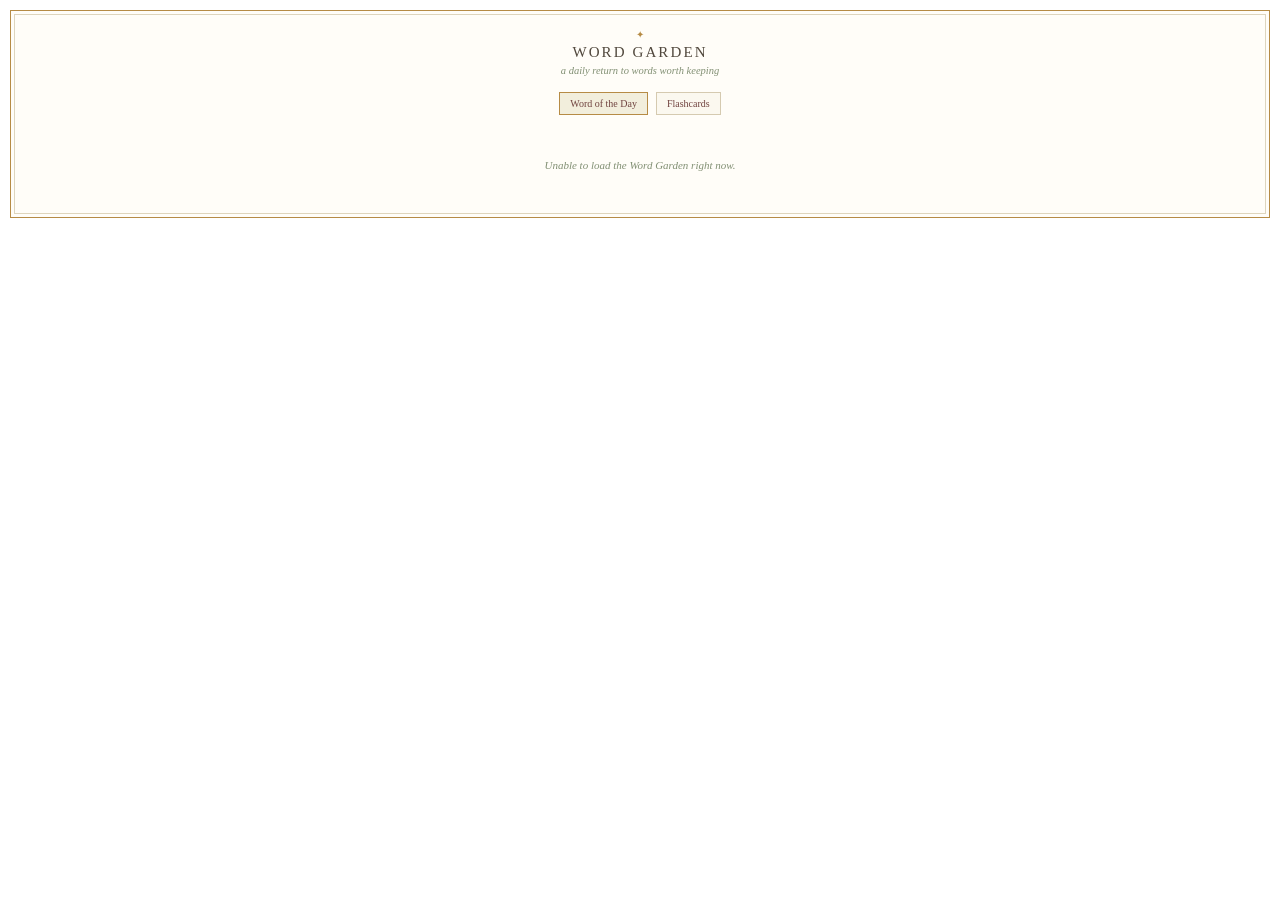
<file: word-garden/index.html>
<!DOCTYPE html>
<html lang="en">
<head>
  <meta charset="UTF-8" />
  <meta
    name="viewport"
    content="width=device-width, initial-scale=1.0"
  />

  <style>
    * {
      box-sizing: border-box;
    }

    body {
      margin: 0;
      padding: 10px;
      background: transparent;

      font-family:
        Georgia,
        "Times New Roman",
        serif;

      color: #51483D;
    }

    .widget {
      width: 100%;
      background: #FFFDF8;

      border: 1px solid #B68B45;
      outline: 1px solid #DED5BD;
      outline-offset: -5px;

      padding: 18px 18px 16px;
    }

    .header {
      text-align: center;
      margin-bottom: 16px;
    }

    .star {
      color: #B68B45;
      font-size: 10px;
      margin-bottom: 4px;
    }

    .header h1 {
      margin: 0;

      font-size: 15px;
      font-weight: normal;

      letter-spacing: 0.14em;
      text-transform: uppercase;
    }

    .header p {
      margin: 4px 0 0;

      font-size: 10.5px;
      font-style: italic;

      color: #829074;
    }

    .mode-tabs {
      display: flex;
      justify-content: center;
      gap: 8px;
      margin-bottom: 14px;
    }

    .mode-button {
      border: 1px solid #D5CAB0;
      background: #FBF8EF;

      padding: 5px 10px;

      font-family: inherit;
      font-size: 10px;

      color: #70433F;
      cursor: pointer;
    }

    .mode-button.active {
      background: #F2EEDC;
      border-color: #B68B45;
    }

    .word-card {
      border: 1px solid #D8CFB7;
      background: #FAF8F1;

      padding: 18px 16px;
      text-align: center;

      min-height: 230px;
    }

    .label {
      font-size: 8px;
      letter-spacing: 0.12em;
      text-transform: uppercase;

      color: #829074;

      margin-bottom: 7px;
    }

    .word {
      margin: 0;

      font-size: 25px;
      font-weight: normal;

      color: #51483D;
    }

    .part-of-speech {
      margin-top: 5px;

      font-size: 10.5px;
      font-style: italic;

      color: #829074;
    }

    .rule {
      display: flex;
      align-items: center;
      justify-content: center;

      gap: 7px;

      margin: 13px 0;
    }

    .rule span {
      display: block;
      width: 36px;
      height: 1px;

      background: #C8B788;
    }

    .rule b {
      color: #B68B45;
      font-size: 7px;
      font-weight: normal;
    }

    .prompt {
      font-size: 11px;
      line-height: 1.45;

      color: #6A6258;
    }

    .definition-box,
    .example-box {
      display: none;

      margin-top: 12px;
      padding: 10px 12px;

      background: #F7F3E8;
      border: 1px solid #DDD2B8;

      text-align: left;

      font-size: 10.5px;
      line-height: 1.5;
    }

    .definition-box strong,
    .example-box strong {
      display: block;

      margin-bottom: 4px;

      font-size: 8px;
      letter-spacing: 0.1em;
      text-transform: uppercase;

      color: #829074;
    }

    .button-row {
      display: flex;
      flex-wrap: wrap;

      justify-content: center;
      gap: 7px;

      margin-top: 13px;
    }

    button {
      font-family:
        Georgia,
        "Times New Roman",
        serif;
    }

    .action-button {
      border: 1px solid #CDBE99;
      background: #FFFDF8;

      padding: 6px 10px;

      font-size: 10px;

      color: #70433F;
      cursor: pointer;
    }

    .action-button:hover {
      background: #F7F3E8;
    }

    .practice-section {
      margin-top: 15px;
    }

    .practice-title {
      margin-bottom: 6px;

      font-size: 9px;
      letter-spacing: 0.1em;
      text-transform: uppercase;

      color: #829074;
    }

    textarea {
      width: 100%;
      min-height: 82px;

      resize: vertical;

      padding: 10px;

      border: 1px solid #D8CFB7;
      background: #FFFDF8;

      color: #51483D;

      font-family:
        Georgia,
        "Times New Roman",
        serif;

      font-size: 11px;
      line-height: 1.5;

      outline: none;
    }

    textarea:focus {
      border-color: #B68B45;
    }

    .rating-row {
      display: flex;
      justify-content: center;
      gap: 7px;

      margin-top: 9px;
    }

    .rating-button {
      border: 1px solid #D2C6AA;
      background: #F9F6ED;

      padding: 5px 9px;

      font-size: 9.5px;

      cursor: pointer;

      color: #51483D;
    }

    .rating-button:hover {
      border-color: #B68B45;
    }

    .stats {
      margin-top: 12px;

      text-align: center;

      font-size: 9px;
      color: #829074;
    }

    .message {
      margin-top: 8px;

      text-align: center;

      min-height: 15px;

      font-size: 9.5px;
      font-style: italic;

      color: #70433F;
    }

    .loading,
    .error {
      text-align: center;

      padding: 30px 10px;

      font-size: 11px;
      font-style: italic;

      color: #829074;
    }

    @media (max-width: 520px) {
      .word {
        font-size: 22px;
      }

      .widget {
        padding: 15px 14px;
      }
    }
  </style>
</head>

<body>

  <section class="widget">

    <header class="header">
      <div class="star">✦</div>

      <h1>Word Garden</h1>

      <p>
        a daily return to words worth keeping
      </p>
    </header>

    <div class="mode-tabs">

      <button
        class="mode-button active"
        id="dailyModeButton"
      >
        Word of the Day
      </button>

      <button
        class="mode-button"
        id="flashcardModeButton"
      >
        Flashcards
      </button>

    </div>

    <div id="content">

      <div class="loading">
        Gathering words from the garden...
      </div>

    </div>

  </section>


  <script>

    const feedUrl =
      "https://archive-word-garden.crystalroses44.workers.dev/?widget=1";

    let words = [];
    let currentWord = null;
    let currentMode = "daily";

    const storageKey =
      "archive-word-garden-review";

    const todayKey =
      new Date()
        .toISOString()
        .slice(0, 10);


    async function loadWords() {
      try {
        const response =
          await fetch(feedUrl);

        if (!response.ok) {
          throw new Error(
            `Worker returned ${response.status}`
          );
        }

        const data =
          await response.json();

        words =
          Array.isArray(data.words)
            ? data.words
            : [];

        if (!words.length) {
          showError(
            "No completed Word Garden entries are available yet."
          );

          return;
        }

        showDailyWord();

      } catch (error) {
        showError(
          "Unable to load the Word Garden right now."
        );
      }
    }


    function hashString(text) {
      let hash = 0;

      for (
        let i = 0;
        i < text.length;
        i++
      ) {
        hash =
          (
            (hash << 5)
            - hash
          )
          + text.charCodeAt(i);

        hash |= 0;
      }

      return Math.abs(hash);
    }


    function getDailyWord() {
      const index =
        hashString(todayKey)
        % words.length;

      return words[index];
    }


    function getRandomWord() {
      if (words.length === 1) {
        return words[0];
      }

      let next = currentWord;

      while (
        next === currentWord
      ) {
        next =
          words[
            Math.floor(
              Math.random()
              * words.length
            )
          ];
      }

      return next;
    }


    function showDailyWord() {
      currentMode = "daily";

      updateModeButtons();

      currentWord =
        getDailyWord();

      renderWord();
    }


    function showFlashcardWord() {
      currentMode = "flashcard";

      updateModeButtons();

      currentWord =
        getRandomWord();

      renderWord();
    }


    function updateModeButtons() {
      document
        .getElementById(
          "dailyModeButton"
        )
        .classList
        .toggle(
          "active",
          currentMode === "daily"
        );

      document
        .getElementById(
          "flashcardModeButton"
        )
        .classList
        .toggle(
          "active",
          currentMode === "flashcard"
        );
    }


    function renderWord() {
      const content =
        document.getElementById(
          "content"
        );

      const hasExample =
        currentWord.example
        && currentWord.example.trim();

      content.innerHTML = `

        <div class="word-card">

          <div class="label">
            ${
              currentMode === "daily"
                ? "Today's Word"
                : "Review Card"
            }
          </div>

          <h2 class="word">
            ${escapeHtml(
              currentWord.word
            )}
          </h2>

          <div class="part-of-speech">
            ${escapeHtml(
              currentWord.partOfSpeech
            )}
          </div>


          <div class="rule">
            <span></span>
            <b>✦</b>
            <span></span>
          </div>


          <div class="prompt">
            Do you remember what this word means?
          </div>


          <div class="button-row">

            <button
              class="action-button"
              id="revealButton"
            >
              Reveal Meaning
            </button>

            ${
              hasExample
                ? `
                <button
                  class="action-button"
                  id="exampleButton"
                >
                  Show Example
                </button>
                `
                : ""
            }

          </div>


          <div
            class="definition-box"
            id="definitionBox"
          >

            <strong>
              Meaning
            </strong>

            ${formatText(
              currentWord.definition
            )}

          </div>


          ${
            hasExample
              ? `
              <div
                class="example-box"
                id="exampleBox"
              >

                <strong>
                  Example
                </strong>

                ${formatText(
                  currentWord.example
                )}

              </div>
              `
              : ""
          }

        </div>


        <div class="practice-section">

          <div class="practice-title">
            Use It
          </div>

          <textarea
            id="practiceText"
            placeholder="Write a sentence or tiny drabble using “${escapeAttribute(
              currentWord.word
            )}”..."
          ></textarea>


          <div class="rating-row">

            <button
              class="rating-button"
              data-rating="got"
            >
              Got it
            </button>

            <button
              class="rating-button"
              data-rating="unsure"
            >
              Unsure
            </button>

            <button
              class="rating-button"
              data-rating="missed"
            >
              Missed it
            </button>

          </div>


          <div
            class="message"
            id="message"
          ></div>


          <div class="stats">
            Reviewed today:
            <span id="reviewCount">
              ${getTodayReviewCount()}
            </span>
          </div>


          ${
            currentMode === "flashcard"
              ? `
              <div class="button-row">
                <button
                  class="action-button"
                  id="anotherWordButton"
                >
                  Another Word →
                </button>
              </div>
              `
              : `
              <div class="button-row">
                <button
                  class="action-button"
                  id="practiceMoreButton"
                >
                  Practice Another Word →
                </button>
              </div>
              `
          }

        </div>
      `;


      document
        .getElementById(
          "revealButton"
        )
        .addEventListener(
          "click",
          toggleDefinition
        );


      if (hasExample) {
        document
          .getElementById(
            "exampleButton"
          )
          .addEventListener(
            "click",
            toggleExample
          );
      }


      document
        .querySelectorAll(
          ".rating-button"
        )
        .forEach(button => {

          button
            .addEventListener(
              "click",
              () => {
                recordReview(
                  button.dataset.rating
                );
              }
            );

        });


      const nextButton =
        document.getElementById(
          "anotherWordButton"
        )
        ||
        document.getElementById(
          "practiceMoreButton"
        );

      nextButton
        .addEventListener(
          "click",
          showFlashcardWord
        );
    }


    function toggleDefinition() {
      const box =
        document.getElementById(
          "definitionBox"
        );

      const button =
        document.getElementById(
          "revealButton"
        );

      const hidden =
        box.style.display !== "block";

      box.style.display =
        hidden
          ? "block"
          : "none";

      button.textContent =
        hidden
          ? "Hide Meaning"
          : "Reveal Meaning";
    }


    function toggleExample() {
      const box =
        document.getElementById(
          "exampleBox"
        );

      const button =
        document.getElementById(
          "exampleButton"
        );

      const hidden =
        box.style.display !== "block";

      box.style.display =
        hidden
          ? "block"
          : "none";

      button.textContent =
        hidden
          ? "Hide Example"
          : "Show Example";
    }


    function getReviewData() {
      try {
        return JSON.parse(
          localStorage.getItem(
            storageKey
          )
        ) || {};
      } catch {
        return {};
      }
    }


    function saveReviewData(data) {
      localStorage.setItem(
        storageKey,
        JSON.stringify(data)
      );
    }


    function recordReview(rating) {
      const data =
        getReviewData();

      if (!data[todayKey]) {
        data[todayKey] = [];
      }

      data[todayKey].push({
        word:
          currentWord.word,

        rating,

        text:
          document
            .getElementById(
              "practiceText"
            )
            .value
            .trim(),

        time:
          new Date()
            .toISOString()
      });

      saveReviewData(data);

      document
        .getElementById(
          "reviewCount"
        )
        .textContent =
          getTodayReviewCount();

      const messages = {
        got:
          "Shelved as remembered. ✦",

        unsure:
          "Marked for another visit.",

        missed:
          "No worries — this one can return again."
      };

      document
        .getElementById(
          "message"
        )
        .textContent =
          messages[rating];
    }


    function getTodayReviewCount() {
      const data =
        getReviewData();

      return Array.isArray(
        data[todayKey]
      )
        ? data[todayKey].length
        : 0;
    }


    function formatText(text) {
      return escapeHtml(text)
        .replace(
          /\n/g,
          "<br>"
        );
    }


    function escapeHtml(text = "") {
      return text
        .replaceAll(
          "&",
          "&amp;"
        )
        .replaceAll(
          "<",
          "&lt;"
        )
        .replaceAll(
          ">",
          "&gt;"
        )
        .replaceAll(
          '"',
          "&quot;"
        )
        .replaceAll(
          "'",
          "&#039;"
        );
    }


    function escapeAttribute(
      text = ""
    ) {
      return escapeHtml(text);
    }


    function showError(message) {
      document
        .getElementById(
          "content"
        )
        .innerHTML = `
          <div class="error">
            ${escapeHtml(message)}
          </div>
        `;
    }


    document
      .getElementById(
        "dailyModeButton"
      )
      .addEventListener(
        "click",
        showDailyWord
      );


    document
      .getElementById(
        "flashcardModeButton"
      )
      .addEventListener(
        "click",
        showFlashcardWord
      );


    loadWords();

  </script>

</body>
</html>
</file>
